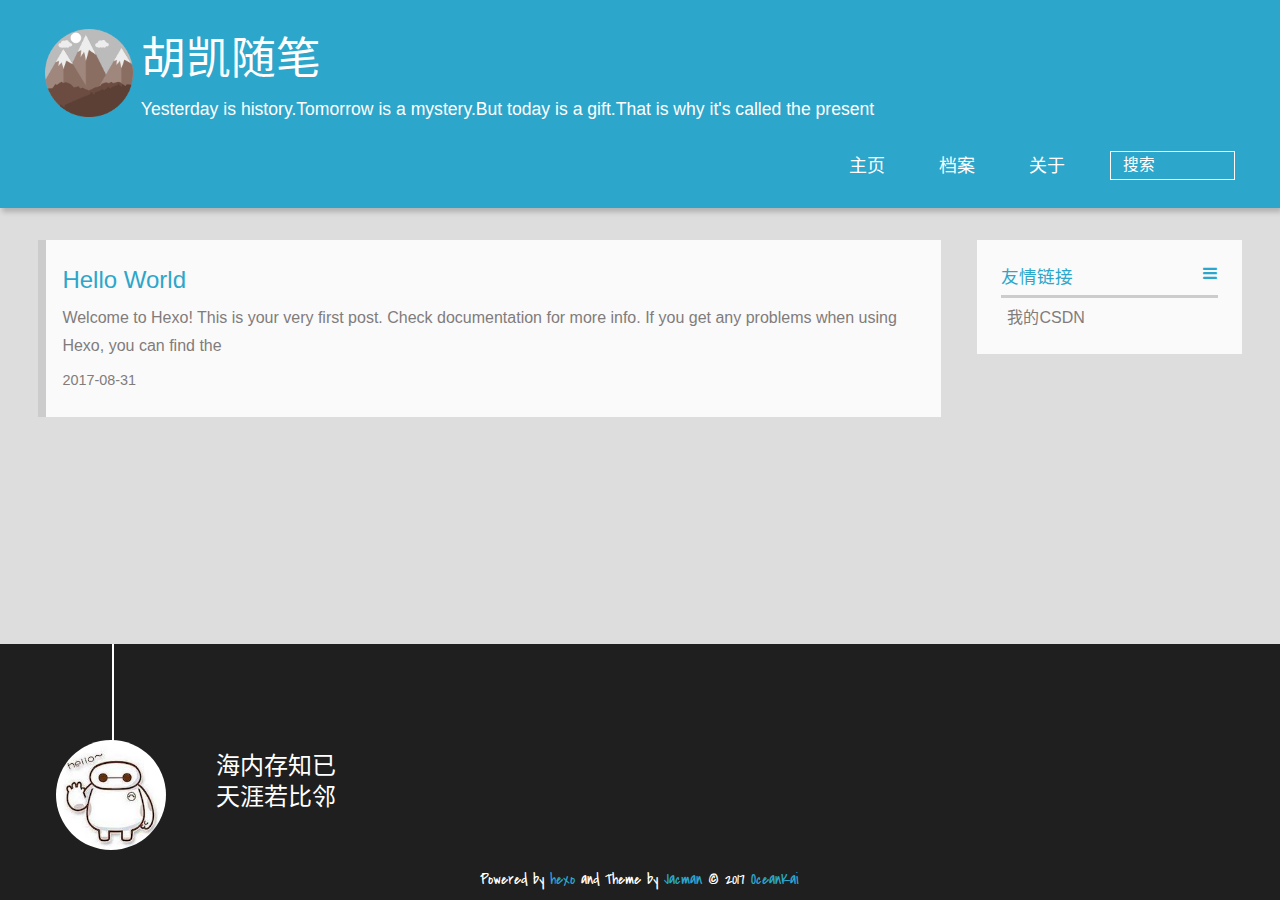
<file: index.html>
<!DOCTYPE HTML>
<html lang="zh-CN">
<head>
  <meta charset="UTF-8">
  
    <title>胡凯随笔</title>
    <meta name="viewport" content="width=device-width, initial-scale=1,user-scalable=no">
    
    <meta name="author" content="OceanKai">
    

    
    <meta name="description" content="Yesterday is history.Tomorrow is a mystery.But today is a gift.That is why it&apos;s called the present">
<meta property="og:type" content="website">
<meta property="og:title" content="胡凯随笔">
<meta property="og:url" content="http://yoursite.com/index.html">
<meta property="og:site_name" content="胡凯随笔">
<meta property="og:description" content="Yesterday is history.Tomorrow is a mystery.But today is a gift.That is why it&apos;s called the present">
<meta property="og:locale" content="zh-CN">
<meta name="twitter:card" content="summary">
<meta name="twitter:title" content="胡凯随笔">
<meta name="twitter:description" content="Yesterday is history.Tomorrow is a mystery.But today is a gift.That is why it&apos;s called the present">

    
    
    <link rel="icon" href="/img/favicon.png">
    
    
    <link rel="apple-touch-icon" href="/img/mman.jpg">
    <link rel="apple-touch-icon-precomposed" href="/img/mman.jpg">
    
    <link rel="stylesheet" href="/css/style.css">
</head>

  <body>
    <header>
      
<div>
		
			<div id="imglogo">
				<a href="/"><img src="/img/logo.png" alt="胡凯随笔" title="胡凯随笔"/></a>
			</div>
			
			<div id="textlogo">
				<h1 class="site-name"><a href="/" title="胡凯随笔">胡凯随笔</a></h1>
				<h2 class="blog-motto">Yesterday is history.Tomorrow is a mystery.But today is a gift.That is why it&#39;s called the present</h2>
			</div>
			<div class="navbar"><a class="navbutton navmobile" href="#" title="菜单">
			</a></div>
			<nav class="animated">
				<ul>
					<ul>
					 
						<li><a href="/">主页</a></li>
					
						<li><a href="/archives">档案</a></li>
					
						<li><a href="/about">关于</a></li>
					
					<li>
 					
					<form class="search" action="//google.com/search" method="get" accept-charset="utf-8">
						<label>Search</label>
						<input type="search" id="search" name="q" autocomplete="off" maxlength="20" placeholder="搜索" />
						<input type="hidden" name="q" value="site:yoursite.com">
					</form>
					
					</li>
				</ul>
			</nav>			
</div>
    </header>
    <div id="container">
      <div id="main">

  
<section class="post" itemscope itemprop="blogitem">
  
    <a href="/2017/08/31/hello-world/" title="Hello World" itemprop="url">
  
    <h1 itemprop="name">Hello World</h1>
    
     
           <p itemprop="description" >Welcome to Hexo! This is your very first post. Check documentation for more info. If you get any problems when using Hexo, you can find the </p>
        
    
    <time datetime="2017-08-31T05:32:08.000Z" itemprop="datePublished">2017-08-31</time>
  </a>
</section>







</div>
      <div class="openaside"><a class="navbutton" href="#" title="显示侧边栏"></a></div>

<div id="asidepart">
<div class="closeaside"><a class="closebutton" href="#" title="隐藏侧边栏"></a></div>
<aside class="clearfix">

  


  

  

  <div class="linkslist">
  <p class="asidetitle">友情链接</p>
    <ul>
        
          <li>
            
            	<a href="http://my.csdn.net/" target="_blank" title="我的CSDN">我的CSDN</a>
            
          </li>
        
    </ul>
</div>

  


</aside>
</div>
    </div>
    <footer><div id="footer" >
	
	<div class="line">
		<span></span>
		<div class="author"></div>
	</div>
	
	
	<section class="info">
		<p> 海内存知已 <br/>
			天涯若比邻</p>
	</section>
	 
	<div class="social-font" class="clearfix">
		
		
		
		
		
		
		
		
		
		
	</div>
			
		

		<p class="copyright">
		Powered by <a href="http://hexo.io" target="_blank" title="hexo">hexo</a> and Theme by <a href="https://github.com/wuchong/jacman" target="_blank" title="Jacman">Jacman</a> © 2017 
		
		<a href="/about" target="_blank" title="OceanKai">OceanKai</a>
		
		
		</p>
</div>
</footer>
    <script src="/js/jquery-2.0.3.min.js"></script>
<script src="/js/jquery.imagesloaded.min.js"></script>
<script src="/js/gallery.js"></script>
<script src="/js/jquery.qrcode-0.12.0.min.js"></script>

<script type="text/javascript">
$(document).ready(function(){ 
  $('.navbar').click(function(){
    $('header nav').toggleClass('shownav');
  });
  var myWidth = 0;
  function getSize(){
    if( typeof( window.innerWidth ) == 'number' ) {
      myWidth = window.innerWidth;
    } else if( document.documentElement && document.documentElement.clientWidth) {
      myWidth = document.documentElement.clientWidth;
    };
  };
  var m = $('#main'),
      a = $('#asidepart'),
      c = $('.closeaside'),
      o = $('.openaside');
  c.click(function(){
    a.addClass('fadeOut').css('display', 'none');
    o.css('display', 'block').addClass('fadeIn');
    m.addClass('moveMain');
  });
  o.click(function(){
    o.css('display', 'none').removeClass('beforeFadeIn');
    a.css('display', 'block').removeClass('fadeOut').addClass('fadeIn');      
    m.removeClass('moveMain');
  });
  $(window).scroll(function(){
    o.css("top",Math.max(80,260-$(this).scrollTop()));
  });
  
  $(window).resize(function(){
    getSize(); 
    if (myWidth >= 1024) {
      $('header nav').removeClass('shownav');
    }else{
      m.removeClass('moveMain');
      a.css('display', 'block').removeClass('fadeOut');
      o.css('display', 'none');
        
    }
  });
});
</script>










<link rel="stylesheet" href="/fancybox/jquery.fancybox.css" media="screen" type="text/css">
<script src="/fancybox/jquery.fancybox.pack.js"></script>
<script type="text/javascript">
$(document).ready(function(){ 
  $('.article-content').each(function(i){
    $(this).find('img').each(function(){
      if ($(this).parent().hasClass('fancybox')) return;
      var alt = this.alt;
      if (alt) $(this).after('<span class="caption">' + alt + '</span>');
      $(this).wrap('<a href="' + this.src + '" title="' + alt + '" class="fancybox"></a>');
    });
    $(this).find('.fancybox').each(function(){
      $(this).attr('rel', 'article' + i);
    });
  });
  if($.fancybox){
    $('.fancybox').fancybox();
  }
}); 
</script>



<!-- Analytics Begin -->



<script>
var _hmt = _hmt || [];
(function() {
  var hm = document.createElement("script");
  hm.src = "//hm.baidu.com/hm.js?e6d1f421bbc9962127a50488f9ed37d1";
  var s = document.getElementsByTagName("script")[0]; 
  s.parentNode.insertBefore(hm, s);
})();
</script>



<!-- Analytics End -->

<!-- Totop Begin -->

	<div id="totop">
	<a title="返回顶部"><img src="/img/scrollup.png"/></a>
	</div>
	<script src="/js/totop.js"></script>

<!-- Totop End -->

<!-- MathJax Begin -->
<!-- mathjax config similar to math.stackexchange -->


<!-- MathJax End -->

<!-- Tiny_search Begin -->

<!-- Tiny_search End -->

  </body>
 </html>
</file>
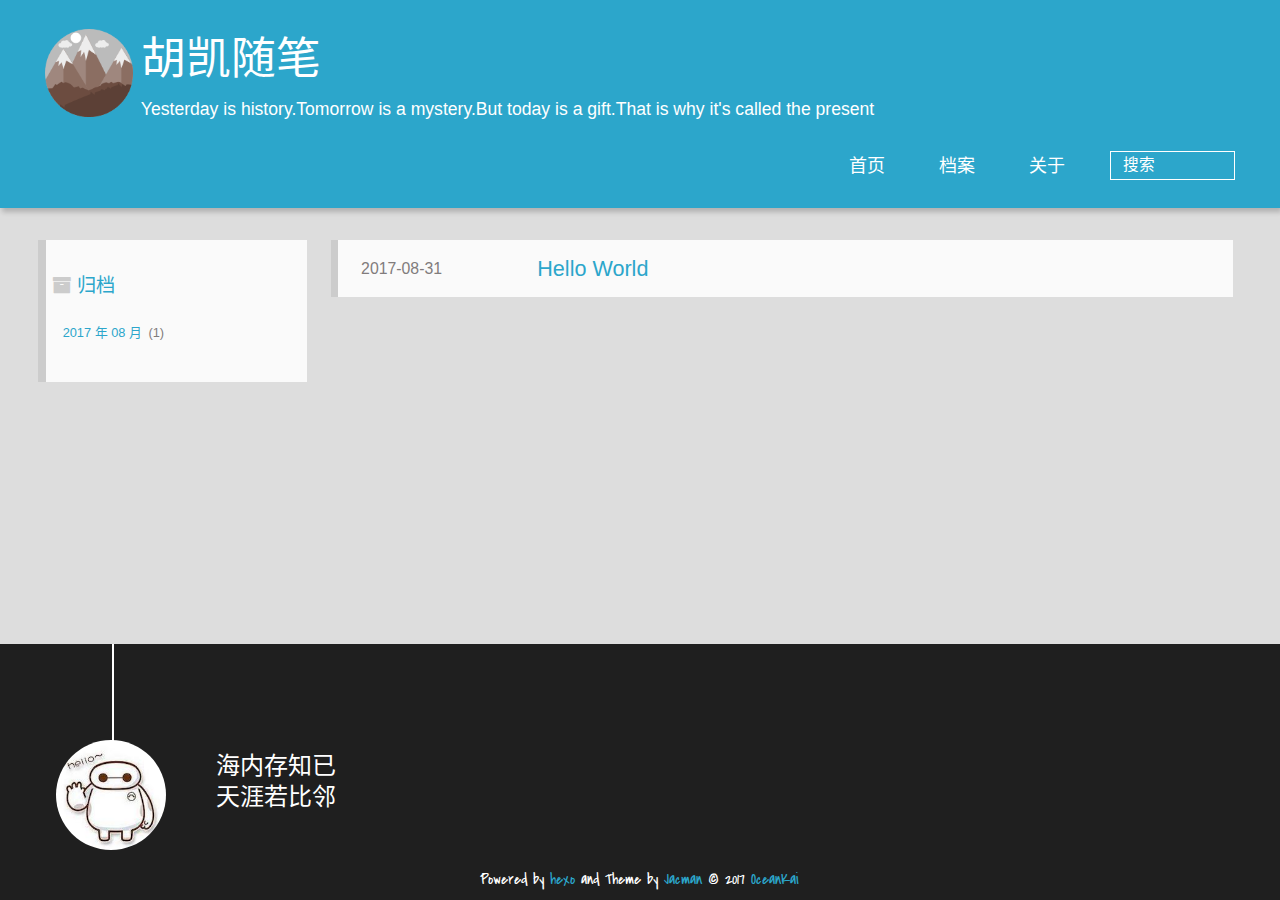
<file: archives/index.html>
<!DOCTYPE HTML>
<html lang="zh-CN">
<head>
  <meta charset="UTF-8">
  
    <title>归档 | 胡凯随笔</title>
    <meta name="viewport" content="width=device-width, initial-scale=1,user-scalable=no">
    
    <meta name="author" content="OceanKai">
    

    
    <meta name="description" content="Yesterday is history.Tomorrow is a mystery.But today is a gift.That is why it&apos;s called the present">
<meta property="og:type" content="website">
<meta property="og:title" content="胡凯随笔">
<meta property="og:url" content="http://yoursite.com/archives/index.html">
<meta property="og:site_name" content="胡凯随笔">
<meta property="og:description" content="Yesterday is history.Tomorrow is a mystery.But today is a gift.That is why it&apos;s called the present">
<meta property="og:locale" content="zh-CN">
<meta name="twitter:card" content="summary">
<meta name="twitter:title" content="胡凯随笔">
<meta name="twitter:description" content="Yesterday is history.Tomorrow is a mystery.But today is a gift.That is why it&apos;s called the present">

    
    
    <link rel="icon" href="/img/favicon.png">
    
    
    <link rel="apple-touch-icon" href="/img/mman.jpg">
    <link rel="apple-touch-icon-precomposed" href="/img/mman.jpg">
    
    <link rel="stylesheet" href="/css/style.css">
</head>

    <body>
      <header>
        
<div>
		
			<div id="imglogo">
				<a href="/"><img src="/img/logo.png" alt="胡凯随笔" title="胡凯随笔"/></a>
			</div>
			
			<div id="textlogo">
				<h1 class="site-name"><a href="/" title="胡凯随笔">胡凯随笔</a></h1>
				<h2 class="blog-motto">Yesterday is history.Tomorrow is a mystery.But today is a gift.That is why it&#39;s called the present</h2>
			</div>
			<div class="navbar"><a class="navbutton navmobile" href="#" title="菜单">
			</a></div>
			<nav class="animated">
				<ul>
					<ul>
					 
						<li><a href="/">首页</a></li>
					
						<li><a href="/archives">档案</a></li>
					
						<li><a href="/about">关于</a></li>
					
					<li>
 					
					<form class="search" action="//google.com/search" method="get" accept-charset="utf-8">
						<label>Search</label>
						<input type="search" id="search" name="q" autocomplete="off" maxlength="20" placeholder="搜索" />
						<input type="hidden" name="q" value="site:yoursite.com">
					</form>
					
					</li>
				</ul>
			</nav>			
</div>
      </header>
      <div id="container">
        

<div class="archive-title" >
  <h2 class="archive-icon">归档</h2>
  
  <div class="archiveslist archive-float clearfix">
   <ul class="archive-list"><li class="archive-list-item"><a class="archive-list-link" href="/archives/2017/08/">2017 年 08 月</a><span class="archive-list-count">1</span></li></ul>
 </div>
  
</div>
<div id="main" class="archive-part clearfix">
  <div id="archive-page">

  <section class="post" itemscope itemprop="blogPost">
  
    <a href="/2017/08/31/hello-world/" title="Hello World" itemprop="url">
  

    <time datetime="2017-08-31T05:32:08.000Z" itemprop="datePublished">2017-08-31</time>


    <h1 itemprop="name">Hello World</h1>

  </a>
</section>


  </div>
</div>

      </div>
      <footer><div id="footer" >
	
	<div class="line">
		<span></span>
		<div class="author"></div>
	</div>
	
	
	<section class="info">
		<p> 海内存知已 <br/>
			天涯若比邻</p>
	</section>
	 
	<div class="social-font" class="clearfix">
		
		
		
		
		
		
		
		
		
		
	</div>
			
		

		<p class="copyright">
		Powered by <a href="http://hexo.io" target="_blank" title="hexo">hexo</a> and Theme by <a href="https://github.com/wuchong/jacman" target="_blank" title="Jacman">Jacman</a> © 2017 
		
		<a href="/about" target="_blank" title="OceanKai">OceanKai</a>
		
		
		</p>
</div>
</footer>
      <script src="/js/jquery-2.0.3.min.js"></script>
<script src="/js/jquery.imagesloaded.min.js"></script>
<script src="/js/gallery.js"></script>
<script src="/js/jquery.qrcode-0.12.0.min.js"></script>

<script type="text/javascript">
$(document).ready(function(){ 
  $('.navbar').click(function(){
    $('header nav').toggleClass('shownav');
  });
  var myWidth = 0;
  function getSize(){
    if( typeof( window.innerWidth ) == 'number' ) {
      myWidth = window.innerWidth;
    } else if( document.documentElement && document.documentElement.clientWidth) {
      myWidth = document.documentElement.clientWidth;
    };
  };
  var m = $('#main'),
      a = $('#asidepart'),
      c = $('.closeaside'),
      o = $('.openaside');
  c.click(function(){
    a.addClass('fadeOut').css('display', 'none');
    o.css('display', 'block').addClass('fadeIn');
    m.addClass('moveMain');
  });
  o.click(function(){
    o.css('display', 'none').removeClass('beforeFadeIn');
    a.css('display', 'block').removeClass('fadeOut').addClass('fadeIn');      
    m.removeClass('moveMain');
  });
  $(window).scroll(function(){
    o.css("top",Math.max(80,260-$(this).scrollTop()));
  });
  
  $(window).resize(function(){
    getSize(); 
    if (myWidth >= 1024) {
      $('header nav').removeClass('shownav');
    }else{
      m.removeClass('moveMain');
      a.css('display', 'block').removeClass('fadeOut');
      o.css('display', 'none');
        
    }
  });
});
</script>










<link rel="stylesheet" href="/fancybox/jquery.fancybox.css" media="screen" type="text/css">
<script src="/fancybox/jquery.fancybox.pack.js"></script>
<script type="text/javascript">
$(document).ready(function(){ 
  $('.article-content').each(function(i){
    $(this).find('img').each(function(){
      if ($(this).parent().hasClass('fancybox')) return;
      var alt = this.alt;
      if (alt) $(this).after('<span class="caption">' + alt + '</span>');
      $(this).wrap('<a href="' + this.src + '" title="' + alt + '" class="fancybox"></a>');
    });
    $(this).find('.fancybox').each(function(){
      $(this).attr('rel', 'article' + i);
    });
  });
  if($.fancybox){
    $('.fancybox').fancybox();
  }
}); 
</script>



<!-- Analytics Begin -->



<script>
var _hmt = _hmt || [];
(function() {
  var hm = document.createElement("script");
  hm.src = "//hm.baidu.com/hm.js?e6d1f421bbc9962127a50488f9ed37d1";
  var s = document.getElementsByTagName("script")[0]; 
  s.parentNode.insertBefore(hm, s);
})();
</script>



<!-- Analytics End -->

<!-- Totop Begin -->

	<div id="totop">
	<a title="返回顶部"><img src="/img/scrollup.png"/></a>
	</div>
	<script src="/js/totop.js"></script>

<!-- Totop End -->

<!-- MathJax Begin -->
<!-- mathjax config similar to math.stackexchange -->


<!-- MathJax End -->

<!-- Tiny_search Begin -->

<!-- Tiny_search End -->

    </body>
   </html>
</file>
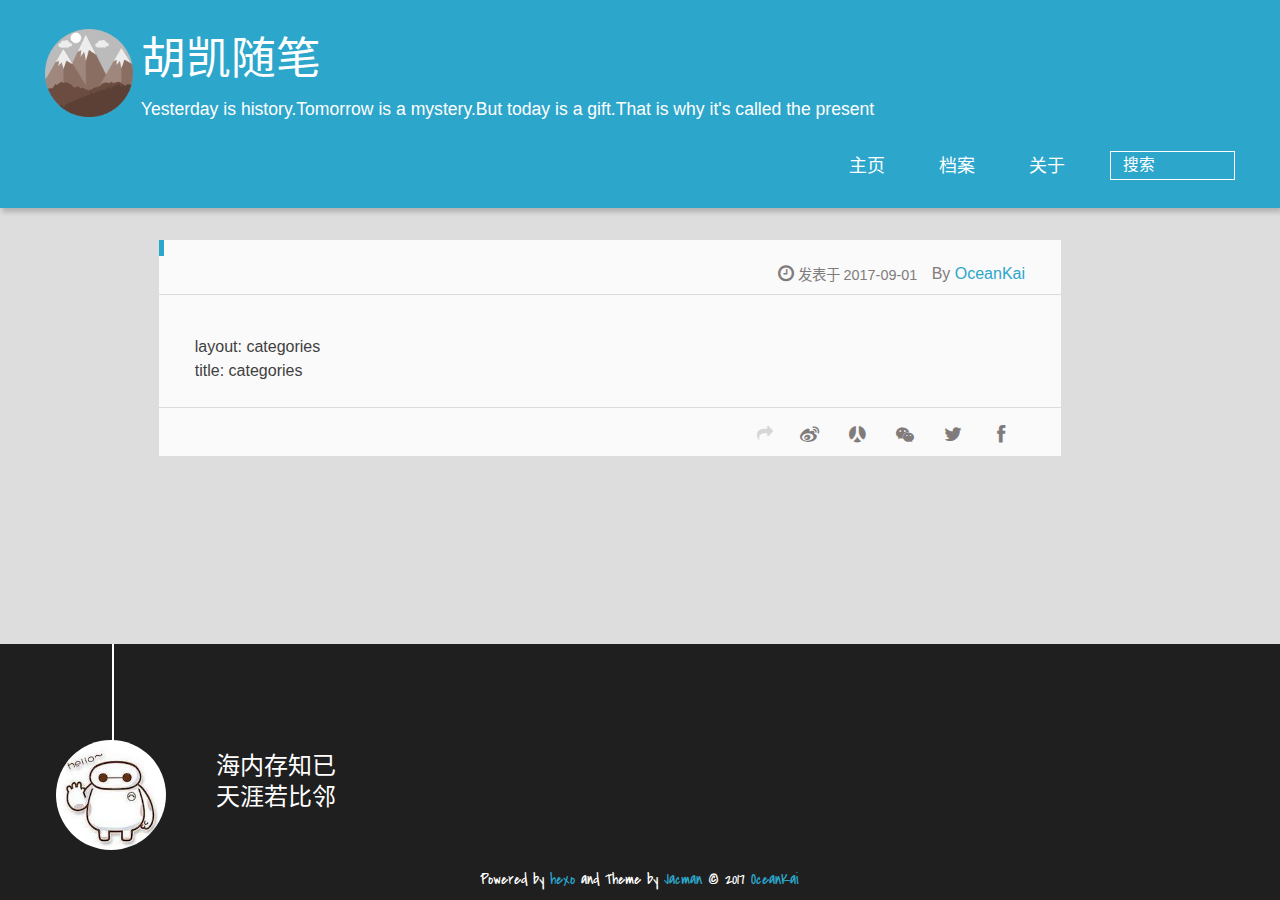
<file: categories/index.html>
<!DOCTYPE HTML>
<html lang="zh-CN">
<head>
  <meta charset="UTF-8">
  
    <title>胡凯随笔</title>
    <meta name="viewport" content="width=device-width, initial-scale=1,user-scalable=no">
    
    <meta name="author" content="OceanKai">
    

    
    <meta name="description" content="layout: categoriestitle: categories">
<meta property="og:type" content="website">
<meta property="og:title" content="胡凯随笔">
<meta property="og:url" content="http://yoursite.com/categories/index.html">
<meta property="og:site_name" content="胡凯随笔">
<meta property="og:description" content="layout: categoriestitle: categories">
<meta property="og:locale" content="zh-CN">
<meta property="og:updated_time" content="2017-09-01T01:23:19.000Z">
<meta name="twitter:card" content="summary">
<meta name="twitter:title" content="胡凯随笔">
<meta name="twitter:description" content="layout: categoriestitle: categories">

    
    
    <link rel="icon" href="/img/favicon.png">
    
    
    <link rel="apple-touch-icon" href="/img/mman.jpg">
    <link rel="apple-touch-icon-precomposed" href="/img/mman.jpg">
    
    <link rel="stylesheet" href="/css/style.css">
</head>

      <body>
        <header>
          
<div>
		
			<div id="imglogo">
				<a href="/"><img src="/img/logo.png" alt="胡凯随笔" title="胡凯随笔"/></a>
			</div>
			
			<div id="textlogo">
				<h1 class="site-name"><a href="/" title="胡凯随笔">胡凯随笔</a></h1>
				<h2 class="blog-motto">Yesterday is history.Tomorrow is a mystery.But today is a gift.That is why it&#39;s called the present</h2>
			</div>
			<div class="navbar"><a class="navbutton navmobile" href="#" title="菜单">
			</a></div>
			<nav class="animated">
				<ul>
					<ul>
					 
						<li><a href="/">主页</a></li>
					
						<li><a href="/archives">档案</a></li>
					
						<li><a href="/about">关于</a></li>
					
					<li>
 					
					<form class="search" action="//google.com/search" method="get" accept-charset="utf-8">
						<label>Search</label>
						<input type="search" id="search" name="q" autocomplete="off" maxlength="20" placeholder="搜索" />
						<input type="hidden" name="q" value="site:yoursite.com">
					</form>
					
					</li>
				</ul>
			</nav>			
</div>
        </header>
        <div id="container">
          <div id="main" class="page" itemscope itemprop="blogPost">
  
	<article itemprop="articleBody"> 
		<header class="article-info clearfix">
  <h1 itemprop="name">
    
      <a href="/categories/index.html" title="" itemprop="url"></a>
  </h1>
  <p class="article-author">By
       
		<a href="/about" title="OceanKai" target="_blank" itemprop="author">OceanKai</a>
		
  <p class="article-time">
    <time datetime="2017-09-01T01:23:19.000Z" itemprop="datePublished"> 发表于 2017-09-01</time>
    
  </p>
</header>
	<div class="article-content">
		
		<p>layout: categories<br>title: categories</p>
  
	</div>
		<footer class="article-footer clearfix">
<div class="article-catetags">


</div>



	<div class="article-share" id="share">
	
	  <div data-url="http://yoursite.com/categories/index.html" data-title="胡凯随笔" data-tsina="" class="share clearfix">
	  </div>
	
	</div>


</footer>

   	       
	</article>
	
	


</div>  
        </div>
        <footer><div id="footer" >
	
	<div class="line">
		<span></span>
		<div class="author"></div>
	</div>
	
	
	<section class="info">
		<p> 海内存知已 <br/>
			天涯若比邻</p>
	</section>
	 
	<div class="social-font" class="clearfix">
		
		
		
		
		
		
		
		
		
		
	</div>
			
		

		<p class="copyright">
		Powered by <a href="http://hexo.io" target="_blank" title="hexo">hexo</a> and Theme by <a href="https://github.com/wuchong/jacman" target="_blank" title="Jacman">Jacman</a> © 2017 
		
		<a href="/about" target="_blank" title="OceanKai">OceanKai</a>
		
		
		</p>
</div>
</footer>
        <script src="/js/jquery-2.0.3.min.js"></script>
<script src="/js/jquery.imagesloaded.min.js"></script>
<script src="/js/gallery.js"></script>
<script src="/js/jquery.qrcode-0.12.0.min.js"></script>

<script type="text/javascript">
$(document).ready(function(){ 
  $('.navbar').click(function(){
    $('header nav').toggleClass('shownav');
  });
  var myWidth = 0;
  function getSize(){
    if( typeof( window.innerWidth ) == 'number' ) {
      myWidth = window.innerWidth;
    } else if( document.documentElement && document.documentElement.clientWidth) {
      myWidth = document.documentElement.clientWidth;
    };
  };
  var m = $('#main'),
      a = $('#asidepart'),
      c = $('.closeaside'),
      o = $('.openaside');
  c.click(function(){
    a.addClass('fadeOut').css('display', 'none');
    o.css('display', 'block').addClass('fadeIn');
    m.addClass('moveMain');
  });
  o.click(function(){
    o.css('display', 'none').removeClass('beforeFadeIn');
    a.css('display', 'block').removeClass('fadeOut').addClass('fadeIn');      
    m.removeClass('moveMain');
  });
  $(window).scroll(function(){
    o.css("top",Math.max(80,260-$(this).scrollTop()));
  });
  
  $(window).resize(function(){
    getSize(); 
    if (myWidth >= 1024) {
      $('header nav').removeClass('shownav');
    }else{
      m.removeClass('moveMain');
      a.css('display', 'block').removeClass('fadeOut');
      o.css('display', 'none');
        
    }
  });
});
</script>


<script type="text/javascript">
$(document).ready(function(){ 
  var $this = $('.share'),
      url = $this.attr('data-url'),
      encodedUrl = encodeURIComponent(url),
      title = $this.attr('data-title'),
      tsina = $this.attr('data-tsina'),
      description = $this.attr('description');
  var html = [
  '<div class="hoverqrcode clearfix"></div>',
  '<a class="overlay" id="qrcode"></a>',
  '<a href="https://www.facebook.com/sharer.php?u=' + encodedUrl + '" class="article-share-facebook" target="_blank" title="Facebook"></a>',
  '<a href="https://twitter.com/intent/tweet?url=' + encodedUrl + '" class="article-share-twitter" target="_blank" title="Twitter"></a>',
  '<a href="#qrcode" class="article-share-qrcode" title="微信"></a>',
  '<a href="http://widget.renren.com/dialog/share?resourceUrl=' + encodedUrl + '&srcUrl=' + encodedUrl + '&title=' + title +'" class="article-share-renren" target="_blank" title="人人"></a>',
  '<a href="http://service.weibo.com/share/share.php?title='+title+'&url='+encodedUrl +'&ralateUid='+ tsina +'&searchPic=true&style=number' +'" class="article-share-weibo" target="_blank" title="微博"></a>',
  '<span title="Share to"></span>'
  ].join('');
  $this.append(html);

  $('.hoverqrcode').hide();

  var myWidth = 0;
  function updatehoverqrcode(){
    if( typeof( window.innerWidth ) == 'number' ) {
      myWidth = window.innerWidth;
    } else if( document.documentElement && document.documentElement.clientWidth) {
      myWidth = document.documentElement.clientWidth;
    };
    var qrsize = myWidth > 1024 ? 200:100;
    var options = {render: 'image', size: qrsize, fill: '#2ca6cb', text: url, radius: 0.5, quiet: 1};
    var p = $('.article-share-qrcode').position();
    $('.hoverqrcode').empty().css('width', qrsize).css('height', qrsize)
                          .css('left', p.left-qrsize/2+20).css('top', p.top-qrsize-10)
                          .qrcode(options);
  };
  $(window).resize(function(){
    $('.hoverqrcode').hide();
  });
  $('.article-share-qrcode').click(function(){
    updatehoverqrcode();
    $('.hoverqrcode').toggle();
  });
  $('.article-share-qrcode').hover(function(){}, function(){
      $('.hoverqrcode').hide();
  });
});   
</script>









<link rel="stylesheet" href="/fancybox/jquery.fancybox.css" media="screen" type="text/css">
<script src="/fancybox/jquery.fancybox.pack.js"></script>
<script type="text/javascript">
$(document).ready(function(){ 
  $('.article-content').each(function(i){
    $(this).find('img').each(function(){
      if ($(this).parent().hasClass('fancybox')) return;
      var alt = this.alt;
      if (alt) $(this).after('<span class="caption">' + alt + '</span>');
      $(this).wrap('<a href="' + this.src + '" title="' + alt + '" class="fancybox"></a>');
    });
    $(this).find('.fancybox').each(function(){
      $(this).attr('rel', 'article' + i);
    });
  });
  if($.fancybox){
    $('.fancybox').fancybox();
  }
}); 
</script>



<!-- Analytics Begin -->



<script>
var _hmt = _hmt || [];
(function() {
  var hm = document.createElement("script");
  hm.src = "//hm.baidu.com/hm.js?e6d1f421bbc9962127a50488f9ed37d1";
  var s = document.getElementsByTagName("script")[0]; 
  s.parentNode.insertBefore(hm, s);
})();
</script>



<!-- Analytics End -->

<!-- Totop Begin -->

	<div id="totop">
	<a title="返回顶部"><img src="/img/scrollup.png"/></a>
	</div>
	<script src="/js/totop.js"></script>

<!-- Totop End -->

<!-- MathJax Begin -->
<!-- mathjax config similar to math.stackexchange -->


<!-- MathJax End -->

<!-- Tiny_search Begin -->

<!-- Tiny_search End -->

      </body>
     </html>
</file>
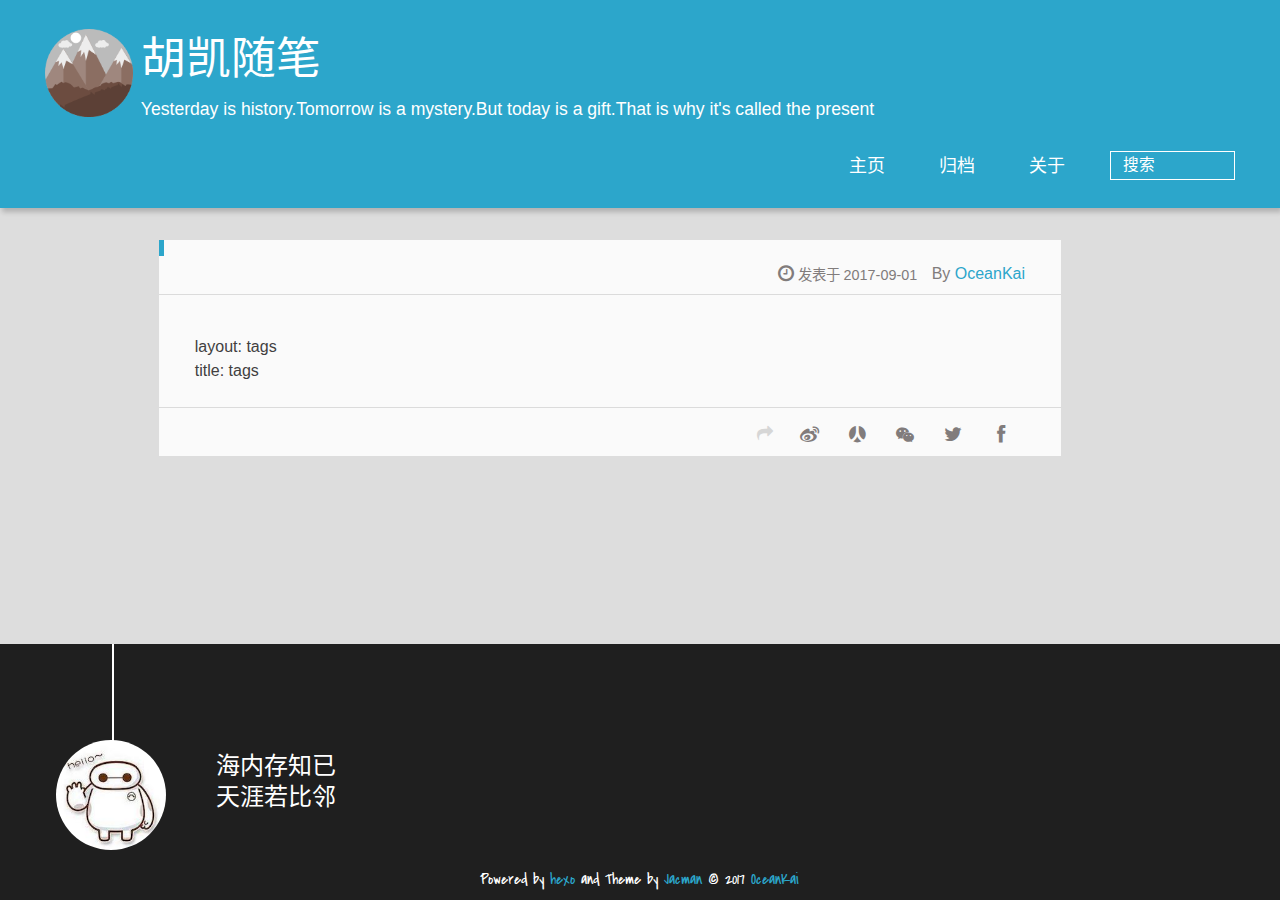
<file: tags/index.html>
<!DOCTYPE HTML>
<html lang="zh-CN">
<head>
  <meta charset="UTF-8">
  
    <title>胡凯随笔</title>
    <meta name="viewport" content="width=device-width, initial-scale=1,user-scalable=no">
    
    <meta name="author" content="OceanKai">
    

    
    <meta name="description" content="layout: tagstitle: tags">
<meta property="og:type" content="website">
<meta property="og:title" content="胡凯随笔">
<meta property="og:url" content="http://yoursite.com/tags/index.html">
<meta property="og:site_name" content="胡凯随笔">
<meta property="og:description" content="layout: tagstitle: tags">
<meta property="og:locale" content="zh-CN">
<meta property="og:updated_time" content="2017-09-01T01:23:18.000Z">
<meta name="twitter:card" content="summary">
<meta name="twitter:title" content="胡凯随笔">
<meta name="twitter:description" content="layout: tagstitle: tags">

    
    
    <link rel="icon" href="/img/favicon.png">
    
    
    <link rel="apple-touch-icon" href="/img/mman.jpg">
    <link rel="apple-touch-icon-precomposed" href="/img/mman.jpg">
    
    <link rel="stylesheet" href="/css/style.css">
</head>

      <body>
        <header>
          
<div>
		
			<div id="imglogo">
				<a href="/"><img src="/img/logo.png" alt="胡凯随笔" title="胡凯随笔"/></a>
			</div>
			
			<div id="textlogo">
				<h1 class="site-name"><a href="/" title="胡凯随笔">胡凯随笔</a></h1>
				<h2 class="blog-motto">Yesterday is history.Tomorrow is a mystery.But today is a gift.That is why it&#39;s called the present</h2>
			</div>
			<div class="navbar"><a class="navbutton navmobile" href="#" title="菜单">
			</a></div>
			<nav class="animated">
				<ul>
					<ul>
					 
						<li><a href="/">主页</a></li>
					
						<li><a href="/archives">归档</a></li>
					
						<li><a href="/about">关于</a></li>
					
					<li>
 					
					<form class="search" action="//google.com/search" method="get" accept-charset="utf-8">
						<label>Search</label>
						<input type="search" id="search" name="q" autocomplete="off" maxlength="20" placeholder="搜索" />
						<input type="hidden" name="q" value="site:yoursite.com">
					</form>
					
					</li>
				</ul>
			</nav>			
</div>
        </header>
        <div id="container">
          <div id="main" class="page" itemscope itemprop="blogPost">
  
	<article itemprop="articleBody"> 
		<header class="article-info clearfix">
  <h1 itemprop="name">
    
      <a href="/tags/index.html" title="" itemprop="url"></a>
  </h1>
  <p class="article-author">By
       
		<a href="/about" title="OceanKai" target="_blank" itemprop="author">OceanKai</a>
		
  <p class="article-time">
    <time datetime="2017-09-01T01:23:18.000Z" itemprop="datePublished"> 发表于 2017-09-01</time>
    
  </p>
</header>
	<div class="article-content">
		
		<p>layout: tags<br>title: tags</p>
  
	</div>
		<footer class="article-footer clearfix">
<div class="article-catetags">


</div>



	<div class="article-share" id="share">
	
	  <div data-url="http://yoursite.com/tags/index.html" data-title="胡凯随笔" data-tsina="" class="share clearfix">
	  </div>
	
	</div>


</footer>

   	       
	</article>
	
	


</div>  
        </div>
        <footer><div id="footer" >
	
	<div class="line">
		<span></span>
		<div class="author"></div>
	</div>
	
	
	<section class="info">
		<p> 海内存知已 <br/>
			天涯若比邻</p>
	</section>
	 
	<div class="social-font" class="clearfix">
		
		
		
		
		
		
		
		
		
		
	</div>
			
		

		<p class="copyright">
		Powered by <a href="http://hexo.io" target="_blank" title="hexo">hexo</a> and Theme by <a href="https://github.com/wuchong/jacman" target="_blank" title="Jacman">Jacman</a> © 2017 
		
		<a href="/about" target="_blank" title="OceanKai">OceanKai</a>
		
		
		</p>
</div>
</footer>
        <script src="/js/jquery-2.0.3.min.js"></script>
<script src="/js/jquery.imagesloaded.min.js"></script>
<script src="/js/gallery.js"></script>
<script src="/js/jquery.qrcode-0.12.0.min.js"></script>

<script type="text/javascript">
$(document).ready(function(){ 
  $('.navbar').click(function(){
    $('header nav').toggleClass('shownav');
  });
  var myWidth = 0;
  function getSize(){
    if( typeof( window.innerWidth ) == 'number' ) {
      myWidth = window.innerWidth;
    } else if( document.documentElement && document.documentElement.clientWidth) {
      myWidth = document.documentElement.clientWidth;
    };
  };
  var m = $('#main'),
      a = $('#asidepart'),
      c = $('.closeaside'),
      o = $('.openaside');
  c.click(function(){
    a.addClass('fadeOut').css('display', 'none');
    o.css('display', 'block').addClass('fadeIn');
    m.addClass('moveMain');
  });
  o.click(function(){
    o.css('display', 'none').removeClass('beforeFadeIn');
    a.css('display', 'block').removeClass('fadeOut').addClass('fadeIn');      
    m.removeClass('moveMain');
  });
  $(window).scroll(function(){
    o.css("top",Math.max(80,260-$(this).scrollTop()));
  });
  
  $(window).resize(function(){
    getSize(); 
    if (myWidth >= 1024) {
      $('header nav').removeClass('shownav');
    }else{
      m.removeClass('moveMain');
      a.css('display', 'block').removeClass('fadeOut');
      o.css('display', 'none');
        
    }
  });
});
</script>


<script type="text/javascript">
$(document).ready(function(){ 
  var $this = $('.share'),
      url = $this.attr('data-url'),
      encodedUrl = encodeURIComponent(url),
      title = $this.attr('data-title'),
      tsina = $this.attr('data-tsina'),
      description = $this.attr('description');
  var html = [
  '<div class="hoverqrcode clearfix"></div>',
  '<a class="overlay" id="qrcode"></a>',
  '<a href="https://www.facebook.com/sharer.php?u=' + encodedUrl + '" class="article-share-facebook" target="_blank" title="Facebook"></a>',
  '<a href="https://twitter.com/intent/tweet?url=' + encodedUrl + '" class="article-share-twitter" target="_blank" title="Twitter"></a>',
  '<a href="#qrcode" class="article-share-qrcode" title="微信"></a>',
  '<a href="http://widget.renren.com/dialog/share?resourceUrl=' + encodedUrl + '&srcUrl=' + encodedUrl + '&title=' + title +'" class="article-share-renren" target="_blank" title="人人"></a>',
  '<a href="http://service.weibo.com/share/share.php?title='+title+'&url='+encodedUrl +'&ralateUid='+ tsina +'&searchPic=true&style=number' +'" class="article-share-weibo" target="_blank" title="微博"></a>',
  '<span title="Share to"></span>'
  ].join('');
  $this.append(html);

  $('.hoverqrcode').hide();

  var myWidth = 0;
  function updatehoverqrcode(){
    if( typeof( window.innerWidth ) == 'number' ) {
      myWidth = window.innerWidth;
    } else if( document.documentElement && document.documentElement.clientWidth) {
      myWidth = document.documentElement.clientWidth;
    };
    var qrsize = myWidth > 1024 ? 200:100;
    var options = {render: 'image', size: qrsize, fill: '#2ca6cb', text: url, radius: 0.5, quiet: 1};
    var p = $('.article-share-qrcode').position();
    $('.hoverqrcode').empty().css('width', qrsize).css('height', qrsize)
                          .css('left', p.left-qrsize/2+20).css('top', p.top-qrsize-10)
                          .qrcode(options);
  };
  $(window).resize(function(){
    $('.hoverqrcode').hide();
  });
  $('.article-share-qrcode').click(function(){
    updatehoverqrcode();
    $('.hoverqrcode').toggle();
  });
  $('.article-share-qrcode').hover(function(){}, function(){
      $('.hoverqrcode').hide();
  });
});   
</script>









<link rel="stylesheet" href="/fancybox/jquery.fancybox.css" media="screen" type="text/css">
<script src="/fancybox/jquery.fancybox.pack.js"></script>
<script type="text/javascript">
$(document).ready(function(){ 
  $('.article-content').each(function(i){
    $(this).find('img').each(function(){
      if ($(this).parent().hasClass('fancybox')) return;
      var alt = this.alt;
      if (alt) $(this).after('<span class="caption">' + alt + '</span>');
      $(this).wrap('<a href="' + this.src + '" title="' + alt + '" class="fancybox"></a>');
    });
    $(this).find('.fancybox').each(function(){
      $(this).attr('rel', 'article' + i);
    });
  });
  if($.fancybox){
    $('.fancybox').fancybox();
  }
}); 
</script>



<!-- Analytics Begin -->



<script>
var _hmt = _hmt || [];
(function() {
  var hm = document.createElement("script");
  hm.src = "//hm.baidu.com/hm.js?e6d1f421bbc9962127a50488f9ed37d1";
  var s = document.getElementsByTagName("script")[0]; 
  s.parentNode.insertBefore(hm, s);
})();
</script>



<!-- Analytics End -->

<!-- Totop Begin -->

	<div id="totop">
	<a title="返回顶部"><img src="/img/scrollup.png"/></a>
	</div>
	<script src="/js/totop.js"></script>

<!-- Totop End -->

<!-- MathJax Begin -->
<!-- mathjax config similar to math.stackexchange -->


<!-- MathJax End -->

<!-- Tiny_search Begin -->

<!-- Tiny_search End -->

      </body>
     </html>
</file>
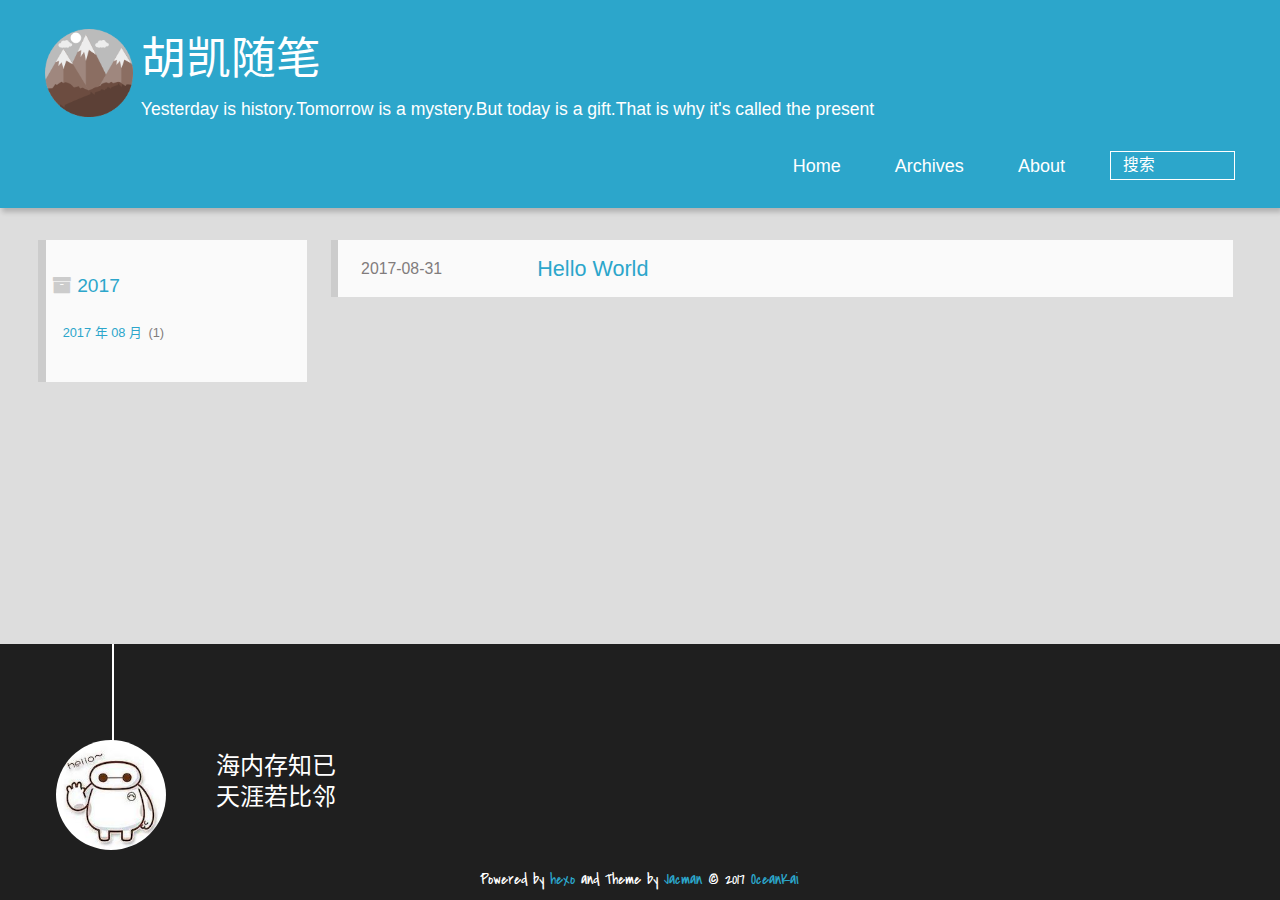
<file: archives/2017/index.html>
<!DOCTYPE HTML>
<html lang="zh-CN">
<head>
  <meta charset="UTF-8">
  
    <title>归档: 2017 | 胡凯随笔</title>
    <meta name="viewport" content="width=device-width, initial-scale=1,user-scalable=no">
    
    <meta name="author" content="OceanKai">
    

    
    <meta name="description" content="Yesterday is history.Tomorrow is a mystery.But today is a gift.That is why it&apos;s called the present">
<meta property="og:type" content="website">
<meta property="og:title" content="胡凯随笔">
<meta property="og:url" content="http://yoursite.com/archives/2017/index.html">
<meta property="og:site_name" content="胡凯随笔">
<meta property="og:description" content="Yesterday is history.Tomorrow is a mystery.But today is a gift.That is why it&apos;s called the present">
<meta property="og:locale" content="zh-CN">
<meta name="twitter:card" content="summary">
<meta name="twitter:title" content="胡凯随笔">
<meta name="twitter:description" content="Yesterday is history.Tomorrow is a mystery.But today is a gift.That is why it&apos;s called the present">

    
    
    <link rel="icon" href="/img/favicon.png">
    
    
    <link rel="apple-touch-icon" href="/img/mman.jpg">
    <link rel="apple-touch-icon-precomposed" href="/img/mman.jpg">
    
    <link rel="stylesheet" href="/css/style.css">
</head>

    <body>
      <header>
        
<div>
		
			<div id="imglogo">
				<a href="/"><img src="/img/logo.png" alt="胡凯随笔" title="胡凯随笔"/></a>
			</div>
			
			<div id="textlogo">
				<h1 class="site-name"><a href="/" title="胡凯随笔">胡凯随笔</a></h1>
				<h2 class="blog-motto">Yesterday is history.Tomorrow is a mystery.But today is a gift.That is why it&#39;s called the present</h2>
			</div>
			<div class="navbar"><a class="navbutton navmobile" href="#" title="菜单">
			</a></div>
			<nav class="animated">
				<ul>
					<ul>
					 
						<li><a href="/">Home</a></li>
					
						<li><a href="/archives">Archives</a></li>
					
						<li><a href="/about">About</a></li>
					
					<li>
 					
					<form class="search" action="//google.com/search" method="get" accept-charset="utf-8">
						<label>Search</label>
						<input type="search" id="search" name="q" autocomplete="off" maxlength="20" placeholder="搜索" />
						<input type="hidden" name="q" value="site:yoursite.com">
					</form>
					
					</li>
				</ul>
			</nav>			
</div>
      </header>
      <div id="container">
        

<div class="archive-title" >
  <h2 class="archive-icon">2017</h2>
  
  <div class="archiveslist archive-float clearfix">
   <ul class="archive-list"><li class="archive-list-item"><a class="archive-list-link" href="/archives/2017/08/">2017 年 08 月</a><span class="archive-list-count">1</span></li></ul>
 </div>
  
</div>
<div id="main" class="archive-part clearfix">
  <div id="archive-page">

  <section class="post" itemscope itemprop="blogPost">
  
    <a href="/2017/08/31/hello-world/" title="Hello World" itemprop="url">
  

    <time datetime="2017-08-31T05:32:08.000Z" itemprop="datePublished">2017-08-31</time>


    <h1 itemprop="name">Hello World</h1>

  </a>
</section>


  </div>
</div>

      </div>
      <footer><div id="footer" >
	
	<div class="line">
		<span></span>
		<div class="author"></div>
	</div>
	
	
	<section class="info">
		<p> 海内存知已 <br/>
			天涯若比邻</p>
	</section>
	 
	<div class="social-font" class="clearfix">
		
		
		
		
		
		
		
		
		
		
	</div>
			
		

		<p class="copyright">
		Powered by <a href="http://hexo.io" target="_blank" title="hexo">hexo</a> and Theme by <a href="https://github.com/wuchong/jacman" target="_blank" title="Jacman">Jacman</a> © 2017 
		
		<a href="/about" target="_blank" title="OceanKai">OceanKai</a>
		
		
		</p>
</div>
</footer>
      <script src="/js/jquery-2.0.3.min.js"></script>
<script src="/js/jquery.imagesloaded.min.js"></script>
<script src="/js/gallery.js"></script>
<script src="/js/jquery.qrcode-0.12.0.min.js"></script>

<script type="text/javascript">
$(document).ready(function(){ 
  $('.navbar').click(function(){
    $('header nav').toggleClass('shownav');
  });
  var myWidth = 0;
  function getSize(){
    if( typeof( window.innerWidth ) == 'number' ) {
      myWidth = window.innerWidth;
    } else if( document.documentElement && document.documentElement.clientWidth) {
      myWidth = document.documentElement.clientWidth;
    };
  };
  var m = $('#main'),
      a = $('#asidepart'),
      c = $('.closeaside'),
      o = $('.openaside');
  c.click(function(){
    a.addClass('fadeOut').css('display', 'none');
    o.css('display', 'block').addClass('fadeIn');
    m.addClass('moveMain');
  });
  o.click(function(){
    o.css('display', 'none').removeClass('beforeFadeIn');
    a.css('display', 'block').removeClass('fadeOut').addClass('fadeIn');      
    m.removeClass('moveMain');
  });
  $(window).scroll(function(){
    o.css("top",Math.max(80,260-$(this).scrollTop()));
  });
  
  $(window).resize(function(){
    getSize(); 
    if (myWidth >= 1024) {
      $('header nav').removeClass('shownav');
    }else{
      m.removeClass('moveMain');
      a.css('display', 'block').removeClass('fadeOut');
      o.css('display', 'none');
        
    }
  });
});
</script>










<link rel="stylesheet" href="/fancybox/jquery.fancybox.css" media="screen" type="text/css">
<script src="/fancybox/jquery.fancybox.pack.js"></script>
<script type="text/javascript">
$(document).ready(function(){ 
  $('.article-content').each(function(i){
    $(this).find('img').each(function(){
      if ($(this).parent().hasClass('fancybox')) return;
      var alt = this.alt;
      if (alt) $(this).after('<span class="caption">' + alt + '</span>');
      $(this).wrap('<a href="' + this.src + '" title="' + alt + '" class="fancybox"></a>');
    });
    $(this).find('.fancybox').each(function(){
      $(this).attr('rel', 'article' + i);
    });
  });
  if($.fancybox){
    $('.fancybox').fancybox();
  }
}); 
</script>



<!-- Analytics Begin -->



<script>
var _hmt = _hmt || [];
(function() {
  var hm = document.createElement("script");
  hm.src = "//hm.baidu.com/hm.js?e6d1f421bbc9962127a50488f9ed37d1";
  var s = document.getElementsByTagName("script")[0]; 
  s.parentNode.insertBefore(hm, s);
})();
</script>



<!-- Analytics End -->

<!-- Totop Begin -->

	<div id="totop">
	<a title="返回顶部"><img src="/img/scrollup.png"/></a>
	</div>
	<script src="/js/totop.js"></script>

<!-- Totop End -->

<!-- MathJax Begin -->
<!-- mathjax config similar to math.stackexchange -->


<!-- MathJax End -->

<!-- Tiny_search Begin -->

<!-- Tiny_search End -->

    </body>
   </html>
</file>
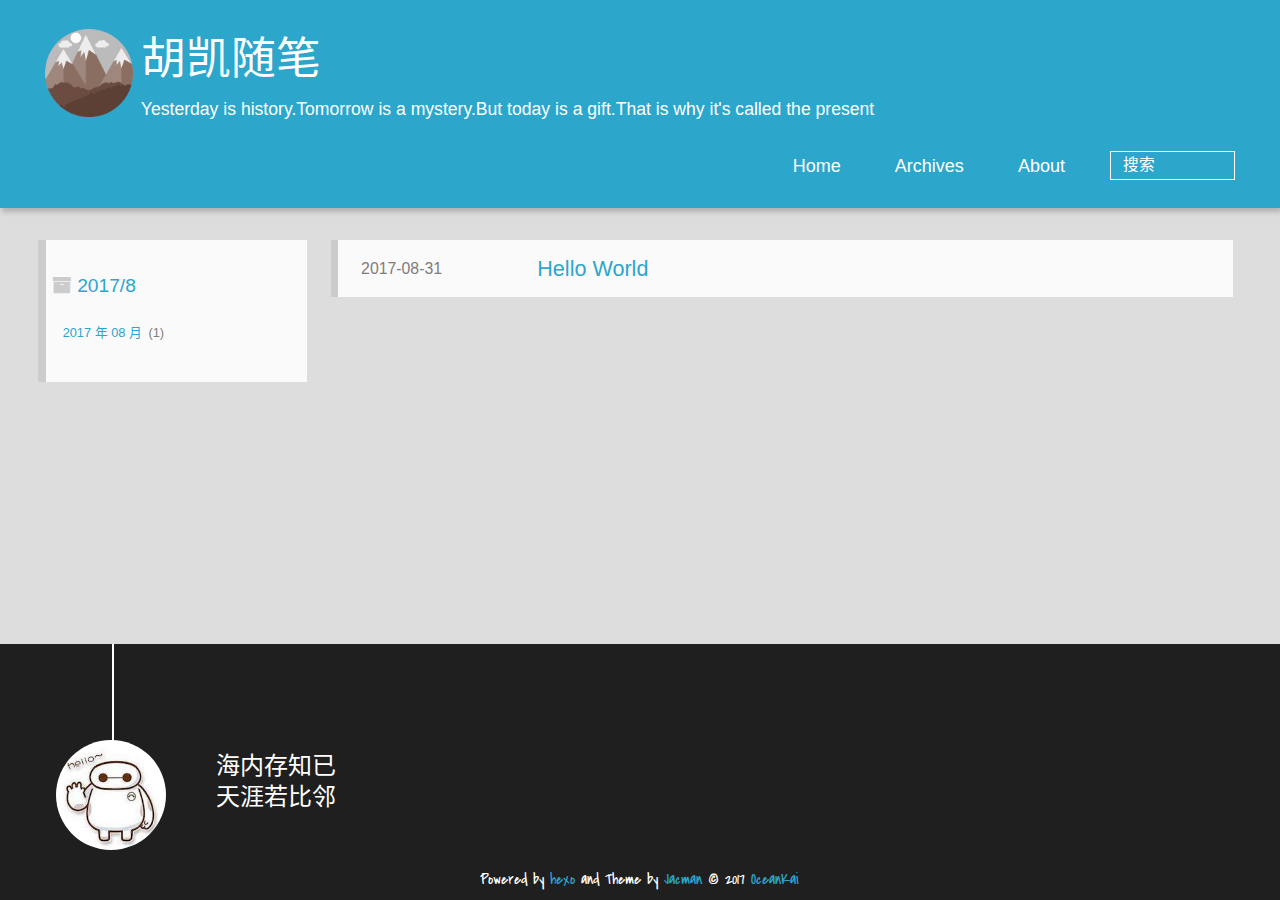
<file: archives/2017/08/index.html>
<!DOCTYPE HTML>
<html lang="zh-CN">
<head>
  <meta charset="UTF-8">
  
    <title>归档: 2017/8 | 胡凯随笔</title>
    <meta name="viewport" content="width=device-width, initial-scale=1,user-scalable=no">
    
    <meta name="author" content="OceanKai">
    

    
    <meta name="description" content="Yesterday is history.Tomorrow is a mystery.But today is a gift.That is why it&apos;s called the present">
<meta property="og:type" content="website">
<meta property="og:title" content="胡凯随笔">
<meta property="og:url" content="http://yoursite.com/archives/2017/08/index.html">
<meta property="og:site_name" content="胡凯随笔">
<meta property="og:description" content="Yesterday is history.Tomorrow is a mystery.But today is a gift.That is why it&apos;s called the present">
<meta property="og:locale" content="zh-CN">
<meta name="twitter:card" content="summary">
<meta name="twitter:title" content="胡凯随笔">
<meta name="twitter:description" content="Yesterday is history.Tomorrow is a mystery.But today is a gift.That is why it&apos;s called the present">

    
    
    <link rel="icon" href="/img/favicon.png">
    
    
    <link rel="apple-touch-icon" href="/img/mman.jpg">
    <link rel="apple-touch-icon-precomposed" href="/img/mman.jpg">
    
    <link rel="stylesheet" href="/css/style.css">
</head>

    <body>
      <header>
        
<div>
		
			<div id="imglogo">
				<a href="/"><img src="/img/logo.png" alt="胡凯随笔" title="胡凯随笔"/></a>
			</div>
			
			<div id="textlogo">
				<h1 class="site-name"><a href="/" title="胡凯随笔">胡凯随笔</a></h1>
				<h2 class="blog-motto">Yesterday is history.Tomorrow is a mystery.But today is a gift.That is why it&#39;s called the present</h2>
			</div>
			<div class="navbar"><a class="navbutton navmobile" href="#" title="菜单">
			</a></div>
			<nav class="animated">
				<ul>
					<ul>
					 
						<li><a href="/">Home</a></li>
					
						<li><a href="/archives">Archives</a></li>
					
						<li><a href="/about">About</a></li>
					
					<li>
 					
					<form class="search" action="//google.com/search" method="get" accept-charset="utf-8">
						<label>Search</label>
						<input type="search" id="search" name="q" autocomplete="off" maxlength="20" placeholder="搜索" />
						<input type="hidden" name="q" value="site:yoursite.com">
					</form>
					
					</li>
				</ul>
			</nav>			
</div>
      </header>
      <div id="container">
        

<div class="archive-title" >
  <h2 class="archive-icon">2017/8</h2>
  
  <div class="archiveslist archive-float clearfix">
   <ul class="archive-list"><li class="archive-list-item"><a class="archive-list-link" href="/archives/2017/08/">2017 年 08 月</a><span class="archive-list-count">1</span></li></ul>
 </div>
  
</div>
<div id="main" class="archive-part clearfix">
  <div id="archive-page">

  <section class="post" itemscope itemprop="blogPost">
  
    <a href="/2017/08/31/hello-world/" title="Hello World" itemprop="url">
  

    <time datetime="2017-08-31T05:32:08.000Z" itemprop="datePublished">2017-08-31</time>


    <h1 itemprop="name">Hello World</h1>

  </a>
</section>


  </div>
</div>

      </div>
      <footer><div id="footer" >
	
	<div class="line">
		<span></span>
		<div class="author"></div>
	</div>
	
	
	<section class="info">
		<p> 海内存知已 <br/>
			天涯若比邻</p>
	</section>
	 
	<div class="social-font" class="clearfix">
		
		
		
		
		
		
		
		
		
		
	</div>
			
		

		<p class="copyright">
		Powered by <a href="http://hexo.io" target="_blank" title="hexo">hexo</a> and Theme by <a href="https://github.com/wuchong/jacman" target="_blank" title="Jacman">Jacman</a> © 2017 
		
		<a href="/about" target="_blank" title="OceanKai">OceanKai</a>
		
		
		</p>
</div>
</footer>
      <script src="/js/jquery-2.0.3.min.js"></script>
<script src="/js/jquery.imagesloaded.min.js"></script>
<script src="/js/gallery.js"></script>
<script src="/js/jquery.qrcode-0.12.0.min.js"></script>

<script type="text/javascript">
$(document).ready(function(){ 
  $('.navbar').click(function(){
    $('header nav').toggleClass('shownav');
  });
  var myWidth = 0;
  function getSize(){
    if( typeof( window.innerWidth ) == 'number' ) {
      myWidth = window.innerWidth;
    } else if( document.documentElement && document.documentElement.clientWidth) {
      myWidth = document.documentElement.clientWidth;
    };
  };
  var m = $('#main'),
      a = $('#asidepart'),
      c = $('.closeaside'),
      o = $('.openaside');
  c.click(function(){
    a.addClass('fadeOut').css('display', 'none');
    o.css('display', 'block').addClass('fadeIn');
    m.addClass('moveMain');
  });
  o.click(function(){
    o.css('display', 'none').removeClass('beforeFadeIn');
    a.css('display', 'block').removeClass('fadeOut').addClass('fadeIn');      
    m.removeClass('moveMain');
  });
  $(window).scroll(function(){
    o.css("top",Math.max(80,260-$(this).scrollTop()));
  });
  
  $(window).resize(function(){
    getSize(); 
    if (myWidth >= 1024) {
      $('header nav').removeClass('shownav');
    }else{
      m.removeClass('moveMain');
      a.css('display', 'block').removeClass('fadeOut');
      o.css('display', 'none');
        
    }
  });
});
</script>










<link rel="stylesheet" href="/fancybox/jquery.fancybox.css" media="screen" type="text/css">
<script src="/fancybox/jquery.fancybox.pack.js"></script>
<script type="text/javascript">
$(document).ready(function(){ 
  $('.article-content').each(function(i){
    $(this).find('img').each(function(){
      if ($(this).parent().hasClass('fancybox')) return;
      var alt = this.alt;
      if (alt) $(this).after('<span class="caption">' + alt + '</span>');
      $(this).wrap('<a href="' + this.src + '" title="' + alt + '" class="fancybox"></a>');
    });
    $(this).find('.fancybox').each(function(){
      $(this).attr('rel', 'article' + i);
    });
  });
  if($.fancybox){
    $('.fancybox').fancybox();
  }
}); 
</script>



<!-- Analytics Begin -->



<script>
var _hmt = _hmt || [];
(function() {
  var hm = document.createElement("script");
  hm.src = "//hm.baidu.com/hm.js?e6d1f421bbc9962127a50488f9ed37d1";
  var s = document.getElementsByTagName("script")[0]; 
  s.parentNode.insertBefore(hm, s);
})();
</script>



<!-- Analytics End -->

<!-- Totop Begin -->

	<div id="totop">
	<a title="返回顶部"><img src="/img/scrollup.png"/></a>
	</div>
	<script src="/js/totop.js"></script>

<!-- Totop End -->

<!-- MathJax Begin -->
<!-- mathjax config similar to math.stackexchange -->


<!-- MathJax End -->

<!-- Tiny_search Begin -->

<!-- Tiny_search End -->

    </body>
   </html>
</file>
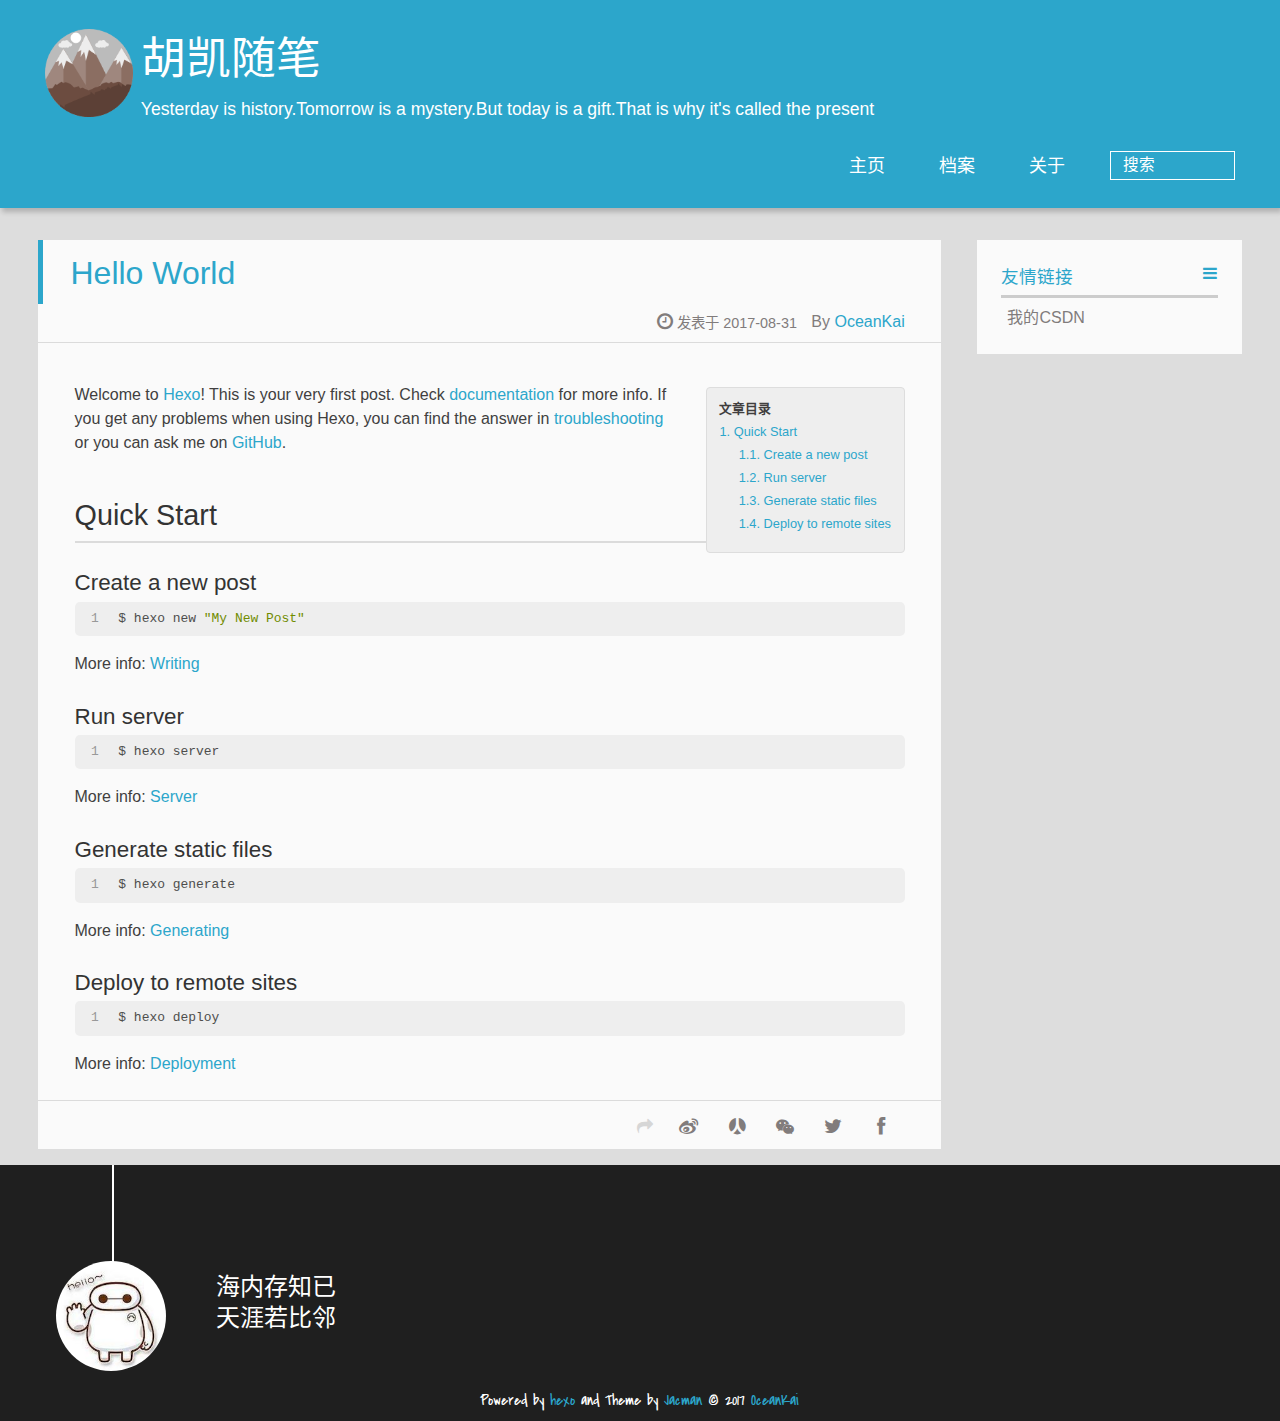
<file: 2017/08/31/hello-world/index.html>
<!DOCTYPE HTML>
<html lang="zh-CN">
<head>
  <meta charset="UTF-8">
  
    <title>Hello World | 胡凯随笔</title>
    <meta name="viewport" content="width=device-width, initial-scale=1,user-scalable=no">
    
    <meta name="author" content="OceanKai">
    

    
    <meta name="description" content="Welcome to Hexo! This is your very first post. Check documentation for more info. If you get any problems when using Hexo, you can find the answer in troubleshooting or you can ask me on GitHub. Quick">
<meta property="og:type" content="article">
<meta property="og:title" content="Hello World">
<meta property="og:url" content="http://yoursite.com/2017/08/31/hello-world/index.html">
<meta property="og:site_name" content="胡凯随笔">
<meta property="og:description" content="Welcome to Hexo! This is your very first post. Check documentation for more info. If you get any problems when using Hexo, you can find the answer in troubleshooting or you can ask me on GitHub. Quick">
<meta property="og:locale" content="zh-CN">
<meta property="og:updated_time" content="2017-08-31T05:32:08.000Z">
<meta name="twitter:card" content="summary">
<meta name="twitter:title" content="Hello World">
<meta name="twitter:description" content="Welcome to Hexo! This is your very first post. Check documentation for more info. If you get any problems when using Hexo, you can find the answer in troubleshooting or you can ask me on GitHub. Quick">

    
    
    <link rel="icon" href="/img/favicon.png">
    
    
    <link rel="apple-touch-icon" href="/img/mman.jpg">
    <link rel="apple-touch-icon-precomposed" href="/img/mman.jpg">
    
    <link rel="stylesheet" href="/css/style.css">
</head>

  <body>
    <header>
      
<div>
		
			<div id="imglogo">
				<a href="/"><img src="/img/logo.png" alt="胡凯随笔" title="胡凯随笔"/></a>
			</div>
			
			<div id="textlogo">
				<h1 class="site-name"><a href="/" title="胡凯随笔">胡凯随笔</a></h1>
				<h2 class="blog-motto">Yesterday is history.Tomorrow is a mystery.But today is a gift.That is why it&#39;s called the present</h2>
			</div>
			<div class="navbar"><a class="navbutton navmobile" href="#" title="菜单">
			</a></div>
			<nav class="animated">
				<ul>
					<ul>
					 
						<li><a href="/">主页</a></li>
					
						<li><a href="/archives">档案</a></li>
					
						<li><a href="/about">关于</a></li>
					
					<li>
 					
					<form class="search" action="//google.com/search" method="get" accept-charset="utf-8">
						<label>Search</label>
						<input type="search" id="search" name="q" autocomplete="off" maxlength="20" placeholder="搜索" />
						<input type="hidden" name="q" value="site:yoursite.com">
					</form>
					
					</li>
				</ul>
			</nav>			
</div>
    </header>
    <div id="container">
      <div id="main" class="post" itemscope itemprop="blogPost">
  
	<article itemprop="articleBody"> 
		<header class="article-info clearfix">
  <h1 itemprop="name">
    
      <a href="/2017/08/31/hello-world/" title="Hello World" itemprop="url">Hello World</a>
  </h1>
  <p class="article-author">By
       
		<a href="/about" title="OceanKai" target="_blank" itemprop="author">OceanKai</a>
		
  <p class="article-time">
    <time datetime="2017-08-31T05:32:08.000Z" itemprop="datePublished"> 发表于 2017-08-31</time>
    
  </p>
</header>
	<div class="article-content">
		
		<div id="toc" class="toc-article">
			<strong class="toc-title">文章目录</strong>
		
			<ol class="toc"><li class="toc-item toc-level-2"><a class="toc-link" href="#Quick-Start"><span class="toc-number">1.</span> <span class="toc-text">Quick Start</span></a><ol class="toc-child"><li class="toc-item toc-level-3"><a class="toc-link" href="#Create-a-new-post"><span class="toc-number">1.1.</span> <span class="toc-text">Create a new post</span></a></li><li class="toc-item toc-level-3"><a class="toc-link" href="#Run-server"><span class="toc-number">1.2.</span> <span class="toc-text">Run server</span></a></li><li class="toc-item toc-level-3"><a class="toc-link" href="#Generate-static-files"><span class="toc-number">1.3.</span> <span class="toc-text">Generate static files</span></a></li><li class="toc-item toc-level-3"><a class="toc-link" href="#Deploy-to-remote-sites"><span class="toc-number">1.4.</span> <span class="toc-text">Deploy to remote sites</span></a></li></ol></li></ol>
		
		</div>
		
		<p>Welcome to <a href="https://hexo.io/" target="_blank" rel="external">Hexo</a>! This is your very first post. Check <a href="https://hexo.io/docs/" target="_blank" rel="external">documentation</a> for more info. If you get any problems when using Hexo, you can find the answer in <a href="https://hexo.io/docs/troubleshooting.html" target="_blank" rel="external">troubleshooting</a> or you can ask me on <a href="https://github.com/hexojs/hexo/issues" target="_blank" rel="external">GitHub</a>.</p>
<h2 id="Quick-Start"><a href="#Quick-Start" class="headerlink" title="Quick Start"></a>Quick Start</h2><h3 id="Create-a-new-post"><a href="#Create-a-new-post" class="headerlink" title="Create a new post"></a>Create a new post</h3><figure class="highlight bash"><table><tr><td class="gutter"><pre><div class="line">1</div></pre></td><td class="code"><pre><div class="line">$ hexo new <span class="string">"My New Post"</span></div></pre></td></tr></table></figure>
<p>More info: <a href="https://hexo.io/docs/writing.html" target="_blank" rel="external">Writing</a></p>
<h3 id="Run-server"><a href="#Run-server" class="headerlink" title="Run server"></a>Run server</h3><figure class="highlight bash"><table><tr><td class="gutter"><pre><div class="line">1</div></pre></td><td class="code"><pre><div class="line">$ hexo server</div></pre></td></tr></table></figure>
<p>More info: <a href="https://hexo.io/docs/server.html" target="_blank" rel="external">Server</a></p>
<h3 id="Generate-static-files"><a href="#Generate-static-files" class="headerlink" title="Generate static files"></a>Generate static files</h3><figure class="highlight bash"><table><tr><td class="gutter"><pre><div class="line">1</div></pre></td><td class="code"><pre><div class="line">$ hexo generate</div></pre></td></tr></table></figure>
<p>More info: <a href="https://hexo.io/docs/generating.html" target="_blank" rel="external">Generating</a></p>
<h3 id="Deploy-to-remote-sites"><a href="#Deploy-to-remote-sites" class="headerlink" title="Deploy to remote sites"></a>Deploy to remote sites</h3><figure class="highlight bash"><table><tr><td class="gutter"><pre><div class="line">1</div></pre></td><td class="code"><pre><div class="line">$ hexo deploy</div></pre></td></tr></table></figure>
<p>More info: <a href="https://hexo.io/docs/deployment.html" target="_blank" rel="external">Deployment</a></p>
  
	</div>
		<footer class="article-footer clearfix">
<div class="article-catetags">


</div>



	<div class="article-share" id="share">
	
	  <div data-url="http://yoursite.com/2017/08/31/hello-world/" data-title="Hello World | 胡凯随笔" data-tsina="" class="share clearfix">
	  </div>
	
	</div>


</footer>

   	       
	</article>
	
	


</div>  
      <div class="openaside"><a class="navbutton" href="#" title="显示侧边栏"></a></div>

  <div id="toc" class="toc-aside">
  <strong class="toc-title">文章目录</strong>
 
 <ol class="toc"><li class="toc-item toc-level-2"><a class="toc-link" href="#Quick-Start"><span class="toc-number">1.</span> <span class="toc-text">Quick Start</span></a><ol class="toc-child"><li class="toc-item toc-level-3"><a class="toc-link" href="#Create-a-new-post"><span class="toc-number">1.1.</span> <span class="toc-text">Create a new post</span></a></li><li class="toc-item toc-level-3"><a class="toc-link" href="#Run-server"><span class="toc-number">1.2.</span> <span class="toc-text">Run server</span></a></li><li class="toc-item toc-level-3"><a class="toc-link" href="#Generate-static-files"><span class="toc-number">1.3.</span> <span class="toc-text">Generate static files</span></a></li><li class="toc-item toc-level-3"><a class="toc-link" href="#Deploy-to-remote-sites"><span class="toc-number">1.4.</span> <span class="toc-text">Deploy to remote sites</span></a></li></ol></li></ol>
 
  </div>

<div id="asidepart">
<div class="closeaside"><a class="closebutton" href="#" title="隐藏侧边栏"></a></div>
<aside class="clearfix">

  


  

  

  <div class="linkslist">
  <p class="asidetitle">友情链接</p>
    <ul>
        
          <li>
            
            	<a href="http://my.csdn.net/" target="_blank" title="我的CSDN">我的CSDN</a>
            
          </li>
        
    </ul>
</div>

  


</aside>
</div>
    </div>
    <footer><div id="footer" >
	
	<div class="line">
		<span></span>
		<div class="author"></div>
	</div>
	
	
	<section class="info">
		<p> 海内存知已 <br/>
			天涯若比邻</p>
	</section>
	 
	<div class="social-font" class="clearfix">
		
		
		
		
		
		
		
		
		
		
	</div>
			
		

		<p class="copyright">
		Powered by <a href="http://hexo.io" target="_blank" title="hexo">hexo</a> and Theme by <a href="https://github.com/wuchong/jacman" target="_blank" title="Jacman">Jacman</a> © 2017 
		
		<a href="/about" target="_blank" title="OceanKai">OceanKai</a>
		
		
		</p>
</div>
</footer>
    <script src="/js/jquery-2.0.3.min.js"></script>
<script src="/js/jquery.imagesloaded.min.js"></script>
<script src="/js/gallery.js"></script>
<script src="/js/jquery.qrcode-0.12.0.min.js"></script>

<script type="text/javascript">
$(document).ready(function(){ 
  $('.navbar').click(function(){
    $('header nav').toggleClass('shownav');
  });
  var myWidth = 0;
  function getSize(){
    if( typeof( window.innerWidth ) == 'number' ) {
      myWidth = window.innerWidth;
    } else if( document.documentElement && document.documentElement.clientWidth) {
      myWidth = document.documentElement.clientWidth;
    };
  };
  var m = $('#main'),
      a = $('#asidepart'),
      c = $('.closeaside'),
      o = $('.openaside');
  c.click(function(){
    a.addClass('fadeOut').css('display', 'none');
    o.css('display', 'block').addClass('fadeIn');
    m.addClass('moveMain');
  });
  o.click(function(){
    o.css('display', 'none').removeClass('beforeFadeIn');
    a.css('display', 'block').removeClass('fadeOut').addClass('fadeIn');      
    m.removeClass('moveMain');
  });
  $(window).scroll(function(){
    o.css("top",Math.max(80,260-$(this).scrollTop()));
  });
  
  $(window).resize(function(){
    getSize(); 
    if (myWidth >= 1024) {
      $('header nav').removeClass('shownav');
    }else{
      m.removeClass('moveMain');
      a.css('display', 'block').removeClass('fadeOut');
      o.css('display', 'none');
      
      $('#toc.toc-aside').css('display', 'none');
        
    }
  });
});
</script>

<script type="text/javascript">
$(document).ready(function(){ 
  var ai = $('.article-content>iframe'),
      ae = $('.article-content>embed'),
      t  = $('#toc'),
      ta = $('#toc.toc-aside'),
      o  = $('.openaside'),
      c  = $('.closeaside');
  if(ai.length>0){
    ai.wrap('<div class="video-container" />');
  };
  if(ae.length>0){
   ae.wrap('<div class="video-container" />');
  };
  c.click(function(){
    ta.css('display', 'block').addClass('fadeIn');
  });
  o.click(function(){
    ta.css('display', 'none');
  });
  $(window).scroll(function(){
    ta.css("top",Math.max(140,320-$(this).scrollTop()));
  });
});
</script>


<script type="text/javascript">
$(document).ready(function(){ 
  var $this = $('.share'),
      url = $this.attr('data-url'),
      encodedUrl = encodeURIComponent(url),
      title = $this.attr('data-title'),
      tsina = $this.attr('data-tsina'),
      description = $this.attr('description');
  var html = [
  '<div class="hoverqrcode clearfix"></div>',
  '<a class="overlay" id="qrcode"></a>',
  '<a href="https://www.facebook.com/sharer.php?u=' + encodedUrl + '" class="article-share-facebook" target="_blank" title="Facebook"></a>',
  '<a href="https://twitter.com/intent/tweet?url=' + encodedUrl + '" class="article-share-twitter" target="_blank" title="Twitter"></a>',
  '<a href="#qrcode" class="article-share-qrcode" title="微信"></a>',
  '<a href="http://widget.renren.com/dialog/share?resourceUrl=' + encodedUrl + '&srcUrl=' + encodedUrl + '&title=' + title +'" class="article-share-renren" target="_blank" title="人人"></a>',
  '<a href="http://service.weibo.com/share/share.php?title='+title+'&url='+encodedUrl +'&ralateUid='+ tsina +'&searchPic=true&style=number' +'" class="article-share-weibo" target="_blank" title="微博"></a>',
  '<span title="Share to"></span>'
  ].join('');
  $this.append(html);

  $('.hoverqrcode').hide();

  var myWidth = 0;
  function updatehoverqrcode(){
    if( typeof( window.innerWidth ) == 'number' ) {
      myWidth = window.innerWidth;
    } else if( document.documentElement && document.documentElement.clientWidth) {
      myWidth = document.documentElement.clientWidth;
    };
    var qrsize = myWidth > 1024 ? 200:100;
    var options = {render: 'image', size: qrsize, fill: '#2ca6cb', text: url, radius: 0.5, quiet: 1};
    var p = $('.article-share-qrcode').position();
    $('.hoverqrcode').empty().css('width', qrsize).css('height', qrsize)
                          .css('left', p.left-qrsize/2+20).css('top', p.top-qrsize-10)
                          .qrcode(options);
  };
  $(window).resize(function(){
    $('.hoverqrcode').hide();
  });
  $('.article-share-qrcode').click(function(){
    updatehoverqrcode();
    $('.hoverqrcode').toggle();
  });
  $('.article-share-qrcode').hover(function(){}, function(){
      $('.hoverqrcode').hide();
  });
});   
</script>









<link rel="stylesheet" href="/fancybox/jquery.fancybox.css" media="screen" type="text/css">
<script src="/fancybox/jquery.fancybox.pack.js"></script>
<script type="text/javascript">
$(document).ready(function(){ 
  $('.article-content').each(function(i){
    $(this).find('img').each(function(){
      if ($(this).parent().hasClass('fancybox')) return;
      var alt = this.alt;
      if (alt) $(this).after('<span class="caption">' + alt + '</span>');
      $(this).wrap('<a href="' + this.src + '" title="' + alt + '" class="fancybox"></a>');
    });
    $(this).find('.fancybox').each(function(){
      $(this).attr('rel', 'article' + i);
    });
  });
  if($.fancybox){
    $('.fancybox').fancybox();
  }
}); 
</script>



<!-- Analytics Begin -->



<script>
var _hmt = _hmt || [];
(function() {
  var hm = document.createElement("script");
  hm.src = "//hm.baidu.com/hm.js?e6d1f421bbc9962127a50488f9ed37d1";
  var s = document.getElementsByTagName("script")[0]; 
  s.parentNode.insertBefore(hm, s);
})();
</script>



<!-- Analytics End -->

<!-- Totop Begin -->

	<div id="totop">
	<a title="返回顶部"><img src="/img/scrollup.png"/></a>
	</div>
	<script src="/js/totop.js"></script>

<!-- Totop End -->

<!-- MathJax Begin -->
<!-- mathjax config similar to math.stackexchange -->


<!-- MathJax End -->

<!-- Tiny_search Begin -->

<!-- Tiny_search End -->

  </body>
</html>
</file>
<file: css/style.css>
html,
body,
div,
span,
applet,
object,
iframe,
h1,
h2,
h3,
h4,
h5,
h6,
p,
blockquote,
pre,
a,
abbr,
acronym,
address,
big,
cite,
code,
del,
dfn,
em,
img,
ins,
kbd,
q,
s,
samp,
small,
strike,
strong,
sub,
sup,
tt,
var,
dl,
dt,
dd,
ol,
ul,
li,
fieldset,
form,
label,
legend,
table,
caption,
tbody,
tfoot,
thead,
tr,
th,
td {
  margin: 0;
  padding: 0;
  border: 0;
  outline: 0;
  font-weight: inherit;
  font-style: inherit;
  font-family: inherit;
  font-size: 100%;
  vertical-align: baseline;
}
body {
  line-height: 1;
  color: #000;
  background: #fff;
}
ol,
ul {
  list-style: none;
}
table {
  border-collapse: separate;
  border-spacing: 0;
  vertical-align: middle;
}
caption,
th,
td {
  text-align: left;
  font-weight: normal;
  vertical-align: middle;
}
a img {
  border: none;
}
/* custom Font*/
@font-face {
  font-family: "covered_by_your_graceregular";
  font-weight: normal;
  font-style: normal;
  src: url("../font/coveredbyyourgrace-webfont.eot");
  src: url("../font/coveredbyyourgrace-webfont.eot?#iefix") format('embedded-opentype'), url("../font/coveredbyyourgrace-webfont.svg#covered_by_your_graceregular") format('svg'), url("../font/coveredbyyourgrace-webfont.woff") format('woff'), url("../font/coveredbyyourgrace-webfont.ttf") format('truetype');
}
/* icon Font */
@font-face {
  font-family: "FontAwesome";
  font-style: normal;
  font-weight: normal;
  src: url("../font/fontawesome-webfont.eot?v=#4.0.3");
  src: url("../font/fontawesome-webfont.eot?#iefix&v=#4.0.3") format("embedded-opentype"), url("../font/fontawesome-webfont.woff?v=#4.0.3") format("woff"), url("../font/fontawesome-webfont.ttf?v=#4.0.3") format("truetype"), url("../font/fontawesome-webfont.svg#fontawesomeregular?v=#4.0.3") format("svg");
}
@font-face {
  font-family: "fontdiao";
  font-weight: normal;
  font-style: normal;
  src: url("../font/fontdiao.eot");
  src: url("../font/fontdiao.eot?#iefix") format('embedded-opentype'), url("../font/fontdiao.svg#fontdiao") format('svg'), url("../font/fontdiao.woff") format('woff'), url("../font/fontdiao.ttf") format('truetype');
}
/* Public style */
* {
  -webkit-margin-before: 0;
  -webkit-margin-after: 0;
}
body {
  background: #ddd;
  font-family: "Helvetica Neue", "Helvetica", "Microsoft YaHei", "WenQuanYi Micro Hei", Arial, sans-serif;
  font-size: 100%;
  color: #817c7c;
  line-height: 1.5;
  min-height: 100vh;
  display: -webkit-flex;
  display: -webkit-box;
  display: -moz-box;
  display: -webkit-flex;
  display: -ms-flexbox;
  display: box;
  display: flex;
  -webkit-flex-direction: column;
  -webkit-box-orient: vertical;
  -moz-box-orient: vertical;
  -o-box-orient: vertical;
  -webkit-flex-direction: column;
  -ms-flex-direction: column;
  flex-direction: column;
}
iframe {
  margin-top: 10px;
}
small {
  font-size: 80%;
}
sub,
sup {
  font-size: 75%;
  line-height: 0;
  position: relative;
  vertical-align: baseline;
}
sup {
  top: -0.5em;
  padding-left: 0.3em;
}
sub {
  bottom: -0.25em;
}
a {
  text-decoration: none;
  color: #817c7c;
}
a:hover,
a:focus {
  outline: 0;
  text-decoration: none;
  -webkit-transition: color 0.25s, background 0.5s;
  -moz-transition: color 0.25s, background 0.5s;
  -o-transition: color 0.25s, background 0.5s;
  -ms-transition: color 0.25s, background 0.5s;
  transition: color 0.25s, background 0.5s;
}
a:hover:before {
  -webkit-transition: color 0.25s, background 0.5s;
  -moz-transition: color 0.25s, background 0.5s;
  -o-transition: color 0.25s, background 0.5s;
  -ms-transition: color 0.25s, background 0.5s;
  transition: color 0.25s, background 0.5s;
}
input:focus {
  outline: none;
}
input,
button {
  margin: 0;
  padding: 0;
}
input::-moz-focus-inner,
button::-moz-focus-inner {
  border: 0;
  padding: 0;
}
h1 {
  font-size: 1.5em;
}
.fa {
  display: inline-block;
  font-family: FontAwesome;
  font-style: normal;
  font-weight: normal;
  line-height: 1;
  -webkit-font-smoothing: antialiased;
  -moz-osx-font-smoothing: grayscale;
}
.clearfix {
  zoom: 1;
}
.clearfix:before,
.clearfix:after {
  content: "";
  display: table;
}
.clearfix:after {
  clear: both;
}
::-webkit-input-placeholder {
  color: #fff;
  padding: 2px 0 0 4px;
}
::-moz-placeholder {
  color: #fff;
  padding: 2px 0 0 4px;
}
:-ms-input-placeholder {
  color: #fff;
  padding: 2px 0 0 4px;
}
::-webkit-input-placeholder::before {
  font-family: "FontAwesome";
  -webkit-font-smoothing: antialiased;
  -moz-osx-font-smoothing: grayscale;
  content: "\f002";
  padding-right: 4px;
}
::-moz-placeholder:before {
  font-family: "FontAwesome";
  -webkit-font-smoothing: antialiased;
  -moz-osx-font-smoothing: grayscale;
  content: "\f002";
  padding-right: 4px;
}
:-ms-input-placeholder::before {
  font-family: "FontAwesome";
  -webkit-font-smoothing: antialiased;
  -moz-osx-font-smoothing: grayscale;
  content: "\f002";
  padding-right: 4px;
}
input[type="search"]::-webkit-search-cancel-button,
input[type="search"]::-webkit-search-decoration {
  -webkit-appearance: none;
}
::-webkit-search-cancel-button:after {
  font-family: "FontAwesome";
  -webkit-font-smoothing: antialiased;
  -moz-osx-font-smoothing: grayscale;
  content: '\f00d';
  color: #fff;
  padding-right: 4px;
}
/* css3 animate */
.animated {
  -webkit-animation-fill-mode: both;
  -moz-animation-fill-mode: both;
  -o-animation-fill-mode: both;
  -ms-animation-fill-mode: both;
  animation-fill-mode: both;
  -webkit-animation-duration: 1s;
  -moz-animation-duration: 1s;
  -o-animation-duration: 1s;
  -ms-animation-duration: 1s;
  animation-duration: 1s;
}
@-webkit-keyframes fadeIn {
  0% {
    opacity: 0;
    -ms-filter: "progid:DXImageTransform.Microsoft.Alpha(Opacity=0)";
    filter: alpha(opacity=0);
  }
  100% {
    opacity: 1;
    -ms-filter: none;
    filter: none;
  }
}
.fadeIn {
  -webkit-animation-name: fadeIn;
  -moz-animation-name: fadeIn;
  -o-animation-name: fadeIn;
  -ms-animation-name: fadeIn;
  animation-name: fadeIn;
}
.fadeOut {
  -webkit-animation-name: fadeOut;
  -moz-animation-name: fadeOut;
  -o-animation-name: fadeOut;
  -ms-animation-name: fadeOut;
  animation-name: fadeOut;
}
@-moz-keyframes fadeInDown {
  0% {
    opacity: 0;
    -ms-filter: "progid:DXImageTransform.Microsoft.Alpha(Opacity=0)";
    filter: alpha(opacity=0);
    -webkit-transform: translateY(-20px);
    -moz-transform: translateY(-20px);
    -o-transform: translateY(-20px);
    -ms-transform: translateY(-20px);
    transform: translateY(-20px);
  }
  100% {
    opacity: 1;
    -ms-filter: none;
    filter: none;
    -webkit-transform: translateY(0);
    -moz-transform: translateY(0);
    -o-transform: translateY(0);
    -ms-transform: translateY(0);
    transform: translateY(0);
  }
}
@-webkit-keyframes fadeInDown {
  0% {
    opacity: 0;
    -ms-filter: "progid:DXImageTransform.Microsoft.Alpha(Opacity=0)";
    filter: alpha(opacity=0);
    -webkit-transform: translateY(-20px);
    -moz-transform: translateY(-20px);
    -o-transform: translateY(-20px);
    -ms-transform: translateY(-20px);
    transform: translateY(-20px);
  }
  100% {
    opacity: 1;
    -ms-filter: none;
    filter: none;
    -webkit-transform: translateY(0);
    -moz-transform: translateY(0);
    -o-transform: translateY(0);
    -ms-transform: translateY(0);
    transform: translateY(0);
  }
}
@-o-keyframes fadeInDown {
  0% {
    opacity: 0;
    -ms-filter: "progid:DXImageTransform.Microsoft.Alpha(Opacity=0)";
    filter: alpha(opacity=0);
    -webkit-transform: translateY(-20px);
    -moz-transform: translateY(-20px);
    -o-transform: translateY(-20px);
    -ms-transform: translateY(-20px);
    transform: translateY(-20px);
  }
  100% {
    opacity: 1;
    -ms-filter: none;
    filter: none;
    -webkit-transform: translateY(0);
    -moz-transform: translateY(0);
    -o-transform: translateY(0);
    -ms-transform: translateY(0);
    transform: translateY(0);
  }
}
@keyframes fadeInDown {
  0% {
    opacity: 0;
    -ms-filter: "progid:DXImageTransform.Microsoft.Alpha(Opacity=0)";
    filter: alpha(opacity=0);
    -webkit-transform: translateY(-20px);
    -moz-transform: translateY(-20px);
    -o-transform: translateY(-20px);
    -ms-transform: translateY(-20px);
    transform: translateY(-20px);
  }
  100% {
    opacity: 1;
    -ms-filter: none;
    filter: none;
    -webkit-transform: translateY(0);
    -moz-transform: translateY(0);
    -o-transform: translateY(0);
    -ms-transform: translateY(0);
    transform: translateY(0);
  }
}
body >header {
  width: 100%;
  -webkit-box-shadow: 2px 4px 5px rgba(3,3,3,0.2);
  box-shadow: 2px 4px 5px rgba(3,3,3,0.2);
  background: url("../") center #2ca6cb;
  color: #fff;
  padding: 1em 0 0.8em;
}
@media only screen and (min-width: 1024px) {
  body >header {
    padding: 1.8em 0 1.5em;
  }
}
body >header >div {
  width: 95%;
  margin: 0 auto;
  position: relative;
  overflow: hidden;
}
@media only screen and (min-width: 1024px) {
  body >header >div {
    width: 93%;
  }
}
body >header a {
  display: block;
  color: #fff;
}
#imglogo {
  float: left;
  width: 4em;
  height: 4em;
}
@media only screen and (min-width: 768px) {
  #imglogo {
    width: 5em;
  }
}
@media only screen and (min-width: 1024px) {
  #imglogo {
    width: 5.5em;
  }
}
#imglogo img {
  width: 4em;
}
@media only screen and (min-width: 768px) {
  #imglogo img {
    width: 5em;
  }
}
@media only screen and (min-width: 1024px) {
  #imglogo img {
    width: 5.5em;
  }
}
#textlogo {
  float: left;
  width: 75%;
  margin-left: 0.5em;
}
#textlogo h1.site-name {
  width: 86%;
  font-family: "covered_by_your_graceregular";
  font-size: 200%;
  line-height: 1.5;
  -webkit-font-smoothing: antialiased;
  -moz-osx-font-smoothing: grayscale;
}
@media only screen and (min-width: 768px) {
  #textlogo h1.site-name {
    font-size: 240%;
  }
}
@media only screen and (min-width: 1024px) {
  #textlogo h1.site-name {
    font-size: 280%;
  }
}
#textlogo h2.blog-motto {
  font-size: 0.7em;
  font-weight: normal;
}
@media only screen and (min-width: 768px) {
  #textlogo h2.blog-motto {
    font-size: 100%;
  }
}
@media only screen and (min-width: 1024px) {
  #textlogo h2.blog-motto {
    font-size: 110%;
  }
}
.navbar {
  position: absolute;
  width: 2em;
  right: 0em;
  top: 1em;
  padding: 0.5em;
}
@media only screen and (min-width: 1024px) {
  .navbar {
    display: none;
  }
}
.navbutton::before {
  font-family: "FontAwesome";
  -webkit-font-smoothing: antialiased;
  -moz-osx-font-smoothing: grayscale;
  content: "\f0c9";
}
.navmobile::before {
  padding-left: 1em;
}
header nav {
  float: left;
  width: 100%;
  font-size: 112.5%;
  padding-top: 0.5em;
  max-height: 0.01em;
  -webkit-transition: max-height 1s ease-out;
  -moz-transition: max-height 1s ease-out;
  -o-transition: max-height 1s ease-out;
  -ms-transition: max-height 1s ease-out;
  transition: max-height 1s ease-out;
}
@media only screen and (min-width: 568px) {
  header nav {
    width: 50%;
  }
}
@media only screen and (min-width: 1024px) {
  header nav {
    float: right;
    width: auto;
    margin-top: 1em;
    max-height: none;
  }
}
@media only screen and (min-width: 1024px) {
  header nav ul {
    float: right;
  }
}
@media only screen and (min-width: 1024px) {
  header nav ul li {
    float: left;
  }
}
header nav ul li a {
  padding: 0.2em 0 0.2em 1em;
}
@media only screen and (min-width: 1024px) {
  header nav ul li a {
    padding: 0.2em 1.5em;
  }
}
header nav ul li a:hover {
  background: #1b7f9e;
  color: #e9cd4c;
}
.shownav {
  max-height: 40em;
}
.search {
  padding: 0.1em 0 0 1em;
}
.search input {
  -webkit-appearance: textfield;
  font-size: 0.87em;
  line-height: 1.7;
  border: 1px solid #fff;
  color: #fff;
  background: transparent;
  width: 80%;
  padding-left: 0.5em;
}
@media only screen and (min-width: 1024px) {
  .search input {
    width: 8em;
    -webkit-transition: 0.5s width;
    -moz-transition: 0.5s width;
    -o-transition: 0.5s width;
    -ms-transition: 0.5s width;
    transition: 0.5s width;
  }
  .search input:focus {
    width: 15em;
  }
}
.search label {
  display: none;
}
/* index layout */
#container {
  -webkit-flex: 1;
  width: 95%;
  margin: 0 auto;
  overflow: hidden;
}
@media only screen and (min-width: 768px) {
  #container {
    width: 96%;
  }
}
@media only screen and (min-width: 1024px) {
  #container {
    width: 94%;
  }
}
@media only screen and (min-width: 1560px) {
  #container {
    width: 82%;
  }
}
#main {
  margin: 1em 0 0;
  line-height: 1.8;
}
@media only screen and (min-width: 1024px) {
  #main {
    margin: 2em 0 0;
    width: 75%;
    float: left;
    -webkit-transition: margin 0.5s ease-out;
    -moz-transition: margin 0.5s ease-out;
    -o-transition: margin 0.5s ease-out;
    -ms-transition: margin 0.5s ease-out;
    transition: margin 0.5s ease-out;
  }
}
#main section.post {
  background: #fafafa;
  margin-bottom: 0.125em;
}
#main section.post a {
  display: block;
  border-left: 0.5em solid #ccc;
  -webkit-transition: border-left 0.45s;
  -moz-transition: border-left 0.45s;
  -o-transition: border-left 0.45s;
  -ms-transition: border-left 0.45s;
  transition: border-left 0.45s;
  padding: 0.5em;
}
@media only screen and (min-width: 768px) {
  #main section.post a {
    padding: 1em;
  }
}
#main section.post a:hover {
  border-left: 0.5em solid #2ca6cb;
}
#main section.post a h1 {
  color: #2ca6cb;
  line-height: 2;
}
#main section.post a p {
  color: #817c7c;
}
#main section.post a time {
  color: #817c7c;
  display: block;
  margin: 0.5em 0;
  font-size: 0.9em;
}
#main article.post-expand {
  background: #fafafa;
  margin-bottom: 3.5em;
}
#main article.post-expand .img-logo {
  max-width: 180px;
  max-height: 96px;
  display: block !important;
  margin-right: 0.7em;
  margin-left: 0.7em;
  padding: 0;
  float: right;
  clear: right;
}
#main article.post-expand .img-topic {
  max-width: 300px;
  max-height: 1800px;
  display: block !important;
  margin-left: 0.7em;
  margin-right: 0.7em;
  padding: 0;
  float: right;
  clear: right;
}
#main article.post-expand .article-more-link a {
  display: inline-block;
  line-height: 1em;
  padding: 6px 15px;
  border-radius: 15px;
  background: #ddd;
  color: #817c7c;
  text-decoration: none;
}
#main article.post-expand .article-more-link a:hover {
  background: #2ca6cb;
  color: #fff;
  text-decoration: none;
}
#archive-page section.post a {
  font-size: 0.9em;
  padding: 0.5em !important;
}
@media only screen and (min-width: 768px) {
  #archive-page section.post a time {
    padding-left: 1em;
  }
}
.moveMain {
  margin-left: 10% !important;
}
.unexpand .prev {
  border-left: 0.5em solid #ccc;
}
.unexpand .prev:hover {
  border-left: 0.5em solid #2ca6cb;
}
#page-nav {
  background: #fafafa;
  text-align: center;
  overflow: hidden;
}
#page-nav a {
  display: inline-block;
  padding: 0.5em 1em;
}
#page-nav a {
  color: #2ca6cb;
}
#page-nav a:hover {
  background: #ccc;
  color: #2ca6cb;
}
#page-nav .prev {
  float: left;
  -webkit-transition: border-left 0.5s;
  -moz-transition: border-left 0.5s;
  -o-transition: border-left 0.5s;
  -ms-transition: border-left 0.5s;
  transition: border-left 0.5s;
}
#page-nav .prev span:before {
  font-family: "FontAwesome";
  -webkit-font-smoothing: antialiased;
  -moz-osx-font-smoothing: grayscale;
  content: "\f053";
  padding-right: 0.5em;
}
#page-nav .next {
  float: right;
}
#page-nav .next span:before {
  font-family: "FontAwesome";
  -webkit-font-smoothing: antialiased;
  -moz-osx-font-smoothing: grayscale;
  content: "\f054";
  padding-left: 0.5em;
}
#page-nav .page-number {
  display: none;
  padding: 0.5em 1em;
}
@media only screen and (min-width: 768px) {
  #page-nav .page-number {
    display: inline-block;
  }
}
#page-nav .current {
  color: #b8b8b8;
  font-weight: bold;
}
#page-nav .space {
  color: #2ca6cb;
}
/* page layout */
@media only screen and (min-width: 1024px) {
  .page {
    margin-left: 10% !important;
  }
}
/* archive layout */
.category-icon:before,
.tag-icon:before,
.archive-icon:before {
  font-family: "FontAwesome";
  -webkit-font-smoothing: antialiased;
  -moz-osx-font-smoothing: grayscale;
  color: #ccc;
  font-size: 100%;
  padding-right: 0.3em;
}
.category-icon:before {
  content: "\f07b";
}
.tag-icon:before {
  content: "\f02c";
}
.archive-icon:before {
  content: "\f187";
}
.archive-title {
  margin: 1em 0;
  padding: 2em;
  background: #fafafa;
  border-left: 0.5em solid #ccc;
}
@media only screen and (min-width: 1024px) {
  .archive-title {
    margin: 2em 0;
    width: 18.5%;
    padding-left: 0.5%;
    float: left;
  }
}
.archive-title h2 {
  width: 90%;
  color: #2ca6cb;
  font-size: 120%;
}
.archive-title a {
  color: #2ca6cb;
  -webkit-transition: color 0.5s;
  -moz-transition: color 0.5s;
  -o-transition: color 0.5s;
  -ms-transition: color 0.5s;
  transition: color 0.5s;
}
.archive-title a:hover {
  color: #2ca6cb;
  -webkit-transition: color 0.5s;
  -moz-transition: color 0.5s;
  -o-transition: color 0.5s;
  -ms-transition: color 0.5s;
  transition: color 0.5s;
}
.current {
  color: #ea6753 !important;
}
@media only screen and (min-width: 768px) {
  .archive-part {
    min-height: 200px;
  }
}
@media only screen and (min-width: 1024px) {
  .archive-part {
    float: right;
    margin-left: 2% !important;
  }
}
.archive-part section.post {
  width: 100%;
}
.archive-part section.post time {
  font-size: 1.1em !important;
  float: left;
}
@media only screen and (max-width: 568px) {
  .archive-part section.post time {
    width: 100%;
  }
}
@media only screen and (min-width: 568px) {
  .archive-part section.post time {
    width: 20%;
  }
}
@media only screen and (min-width: 768px) {
  .archive-nav {
    width: 100%;
    float: left;
    margin-top: 1em;
  }
}
/* tags&categories layout */
.all-list-box {
  min-height: 400px;
}
.post,
.page,
.link,
.photo {
  background: #fafafa;
}
.post a,
.page a,
.link a,
.photo a {
  color: #2ca6cb;
}
.post a:hover,
.page a:hover,
.link a:hover,
.photo a:hover {
  color: #ea6753;
}
@media only screen and (min-width: 768px) {
  article header.article-info {
    border-bottom: 1px solid #dbdbdb;
  }
}
article header.article-info >h1 {
  padding: 0.2em 3%;
  font-size: 170%;
  line-height: 1.5;
  word-wrap: break-word;
  word-break: normal;
  -webkit-font-smoothing: antialiased;
  -moz-osx-font-smoothing: grayscale;
  border-left: 5px solid #2ca6cb;
}
@media only screen and (min-width: 1024px) {
  article header.article-info >h1 {
    font-size: 200%;
    padding-top: 0.3em;
  }
}
article header.article-info >p.article-author {
  padding: 0.3em 4% 0.3em 0;
  text-align: right;
  border-bottom: 1px solid #dbdbdb;
}
@media only screen and (min-width: 768px) {
  article header.article-info >p.article-author {
    float: right;
    border-bottom: none;
  }
}
article header.article-info >p.article-time {
  padding-top: 0.5em;
  font-size: 0.8em;
  text-align: center;
  margin-bottom: -2.7em;
}
@media only screen and (min-width: 768px) {
  article header.article-info >p.article-time {
    float: right;
    margin-right: 1em;
    padding-top: 0.1em;
    font-size: 0.9em;
  }
}
article header.article-info >p.article-time:before {
  font-family: "FontAwesome";
  font-size: 130%;
  content: "\f017";
  -webkit-font-smoothing: antialiased;
  -moz-osx-font-smoothing: grayscale;
}
article .article-content {
  padding: 1.5em 4%;
  color: #413f3f;
  font-size: 100%;
}
article .article-content:before,
article .article-content:after {
  content: "";
  display: block;
  clear: both;
}
article .article-content .kb {
  padding: 0.1em 0.6em;
  border: 1px solid #ccc;
  background-color: code-color;
  color: #8f8f8f;
  -webkit-box-shadow: 0 1px 0 rgba(0,0,0,0.2), 0 0 0 2px #fff inset;
  box-shadow: 0 1px 0 rgba(0,0,0,0.2), 0 0 0 2px #fff inset;
  border-radius: 3px;
  display: inline-block;
  margin: 0 0.1em;
  text-shadow: 0 1px 0 #fff;
  line-height: 1.5;
  white-space: nowrap;
}
article .article-content h1,
article .article-content h2 {
  font-size: 180%;
  line-height: 1.2em;
  padding-bottom: 0.3em;
  margin-top: 1.5em;
  border-bottom: 2px solid #dbdbdb;
}
article .article-content h3 {
  font-size: 140%;
  line-height: 1em;
  margin-top: 1.3em;
}
article .article-content h4,
article .article-content h5,
article .article-content h6 {
  font-size: 140%;
}
article .article-content h1,
article .article-content h2,
article .article-content h3,
article .article-content h4,
article .article-content h5,
article .article-content h6 {
  color: #333;
  -webkit-font-smoothing: antialiased;
  -moz-osx-font-smoothing: grayscale;
}
article .article-content h1 >code,
article .article-content h2 >code,
article .article-content h3 >code,
article .article-content h4 >code,
article .article-content h5 >code,
article .article-content h6 >code {
  color: #a3a3a3;
}
article .article-content hr {
  border: 1px solid #dbdbdb;
}
article .article-content strong {
  font-weight: bold;
}
article .article-content em {
  font-style: italic;
}
article .article-content acronym,
article .article-content abbr {
  border-bottom: 1px dotted;
}
article .article-content blockquote {
  border-left: 0.2em solid #2ca6cb;
  margin: 0.65em 0 0.65em 1%;
  padding-left: 1%;
  line-height: 1.5;
  font-size: 100%;
  color: #808080;
}
article .article-content blockquote footer {
  background: #fafafa;
  padding: 0;
  margin: 0;
  font-size: 80%;
  line-height: 1em;
}
article .article-content blockquote cite {
  font-style: italic;
  padding-left: 0.5em;
}
article .article-content ul,
article .article-content ol {
  padding-left: 1.5em;
  font-size: 100%;
  padding-top: 0.7em;
}
@media only screen and (min-width: 768px) {
  article .article-content ul,
  article .article-content ol {
    padding-left: 1.5em;
  }
}
article .article-content ul li {
  list-style: disc;
  text-align: match-parent;
}
article .article-content ol li {
  list-style-type: decimal;
}
article .article-content dl dt {
  font-weight: blod;
}
article .article-content ul li>code,
article .article-content ol li>code,
article .article-content p code,
article .article-content strong code,
article .article-content em code,
article .article-content table th>code,
article .article-content table td>code {
  font-family: Monaco, Menlo, Consolas, Courier New, monospace;
  background: #eee;
  color: #d14;
  border: 1px solid #d6d6d6;
  padding: 0 5px;
  margin: 0 2px;
  font-size: 90%;
  white-space: nowrap;
  text-shadow: 0 1px #fff;
  -webkit-border-radius: 0.25em;
  border-radius: 0.25em;
}
article .article-content p {
  line-height: 1.5;
  margin-top: 0.7em;
}
@media only screen and (min-width: 1024px) {
  article .article-content p {
    margin-top: 1em;
  }
}
article .article-content img,
article .article-content video,
article .article-content figure img {
  max-width: 100%;
  height: auto;
  vertical-align: middle;
  padding-top: 0.5em;
}
@media only screen and (min-width: 1024px) {
  article .article-content img,
  article .article-content video,
  article .article-content figure img {
    padding-top: 0.7em;
  }
}
article .article-content .img-topic,
article .article-content .img-logo {
  display: none;
}
article .article-content .img-center {
  display: block;
  margin: auto;
}
article .article-content .img-shadow {
  -webkit-box-shadow: 0 0 2px 3px #ddd;
  box-shadow: 0 0 2px 3px #ddd;
}
article .article-content figcaption,
article .article-content .caption {
  display: block;
  margin-top: 0.3em;
  color: #808080;
  position: relative;
  font-size: 0.9em;
  padding-left: 1.3em;
}
article .article-content figcaption:before,
article .article-content .caption:before {
  content: '\f040';
  position: absolute;
  font: 0.9em "FontAwesome";
  position: absolute;
  left: 0;
  top: 0.3em;
}
article .article-content .video-container {
  position: relative;
  padding-top: 56%;
  height: 0;
  overflow: hidden;
}
article .article-content .video-container iframe,
article .article-content .video-container object,
article .article-content .video-container embed {
  position: absolute;
  top: 0;
  left: 0;
  width: 100%;
  height: 100%;
  margin-top: 0;
}
article .article-content table {
  max-width: 100%;
  border-collapse: collapse;
  border-spacing: 0;
  margin-top: 1em;
}
article .article-content table th {
  font-weight: bold;
  border-bottom: 2px solid #dbdbdb;
  padding: 0.5em;
  line-height: 1.3em;
}
article .article-content table td {
  border-bottom: 1px solid #dbdbdb;
  padding: 0.5em;
  line-height: 1.3em;
}
article .article-content .pullquote {
  text-align: left;
  width: 45%;
  margin: 0;
  border: none;
}
article .article-content .left {
  margin-left: 0.5em;
  margin-right: 1em;
  float: left;
}
article .article-content .right {
  margin-right: 0.5em;
  margin-left: 1em;
  float: right;
}
footer.article-footer {
  background: #fafafa;
  padding: 0 4%;
  margin: 0;
  border-top: 1px solid #dbdbdb;
}
.article-share {
  float: right;
  width: 100%;
}
@media only screen and (min-width: 568px) {
  .article-share {
    width: 60%;
  }
}
@media only screen and (min-width: 768px) {
  .article-share {
    width: 16.5em;
  }
}
.article-share .share-jiathis {
  padding: 0.5em 0;
  margin-top: 0.3em;
}
.share span {
  float: right;
  height: 3em;
  width: 1em;
  margin-right: 0.5em;
  position: relative;
  color: #d6d6d6;
}
.share span:before {
  font-family: "FontAwesome";
  content: "\f064";
  font-size: 1em;
  -webkit-font-smoothing: antialiased;
  -moz-osx-font-smoothing: grayscale;
  width: 1.5em;
  height: 1.5em;
  position: absolute;
  top: 50%;
  left: 50%;
  margin-top: -0.75em;
  margin-left: -0.75em;
}
.share a {
  float: right;
  width: 3em;
  height: 3em;
  display: block;
  position: relative;
}
.share a:before {
  font-size: 1.2em;
  font-family: "FontAwesome";
  text-align: center;
  color: #817c7c;
  -webkit-font-smoothing: antialiased;
  -moz-osx-font-smoothing: grayscale;
  width: 1.5em;
  height: 1.5em;
  position: absolute;
  top: 50%;
  left: 50%;
  margin-top: -0.75em;
  margin-left: -0.75em;
}
.share a:hover:before {
  color: #fff;
}
.article-share-twitter:before {
  content: "\f099";
}
.article-share-twitter:hover {
  background: #00aced;
  text-shadow: 0 1px #008abe;
}
.article-share-facebook:before {
  content: "\f09a";
}
.article-share-facebook:hover {
  background: #3b5998;
  text-shadow: 0 1px #2f477a;
}
.article-share-weibo:before {
  content: "\f18a";
}
.article-share-weibo:hover {
  background: #c64d3e;
  text-shadow: 0 1px #a13c2f;
}
.article-share-qrcode:before {
  font-family: "fontdiao" !important;
  content: "\f132";
}
.article-share-qrcode:hover {
  background: #49ae0f;
  text-shadow: 0 1px #3a8b0c;
}
.article-share-renren:before {
  content: "\f18b";
}
.article-share-renren:hover {
  background: #369;
  text-shadow: 0 1px #29527a;
}
.article-back-to-top:before {
  content: "\f062";
}
.article-back-to-top:hover {
  background: #762c54;
  text-shadow: 0 1px #5e2343;
}
.hoverqrcode {
  background: #fff;
  border: 3px solid #2ca6cb;
  border-radius: 10px;
  display: inline-block;
  position: absolute;
}
.overlay {
  display: none !important;
}
.comments-count {
  color: #d6d6d6;
  margin-top: 0.3em;
  padding: 0.5em 0;
  float: right;
}
.comments-count span:before {
  font-family: "FontAwesome";
  -webkit-font-smoothing: antialiased;
  -moz-osx-font-smoothing: grayscale;
  content: "\f075";
}
@media only screen and (max-width: 568px) {
  .comments-count {
    float: left;
  }
}
.comments-count-link {
  padding: 0.5em;
  margin: 0 0.3em;
}
.comments-count-link:hover {
  color: #fff !important;
  background: #2ca6cb;
}
.article-tags,
.article-categories {
  padding: 0.5em 0;
  float: left;
/**width 100%**/
}
@media only screen and (max-width: 568px) {
  .article-tags,
  .article-categories {
    margin-right: 1em !important;
  }
}
.article-tags {
  color: #d6d6d6;
}
@media only screen and (max-width: 568px) {
  .article-tags {
    margin-left: 0;
  }
}
.article-tags span {
  position: relative;
  float: left;
  width: 1em;
  height: 2em;
  margin-right: 0.5em;
}
.article-tags span:before {
  font-family: "FontAwesome";
  -webkit-font-smoothing: antialiased;
  -moz-osx-font-smoothing: grayscale;
  width: 1.2em;
  height: 1.2em;
  position: absolute;
  top: 50%;
  left: 50%;
  margin-top: -0.6em;
  margin-left: -0.6em;
  content: "\f02c";
}
.article-tags a {
  float: left;
  padding: 0 0.3em;
  margin: 0.3em;
  background: #e6e6e6;
}
.article-tags a:hover {
  color: #fff;
  background: #2ca6cb;
}
.article-categories {
  color: #d6d6d6;
  margin-top: 0.3em;
  margin-right: 3em;
}
.article-categories span:before {
  font-family: "FontAwesome";
  -webkit-font-smoothing: antialiased;
  -moz-osx-font-smoothing: grayscale;
  content: "\f07b";
}
.article-category-link {
  padding: 0.5em;
  margin: 0 0.3em;
}
.article-category-link:hover {
  color: #fff !important;
  background: #2ca6cb;
}
.article-nav {
  padding: 0 10%;
}
@media only screen and (min-width: 768px) {
  .article-nav {
    padding: 0 4%;
  }
}
.article-nav strong {
  font-size: 1em;
  font-weight: bold;
}
.article-nav a {
  display: block;
  overflow: hidden;
}
.article-nav .prev a:hover,
.article-nav .next a:hover {
  background: #2ca6cb;
  color: #fff;
}
.article-nav .prev {
  width: 100%;
  float: left;
}
.article-nav .prev strong {
  padding-left: 1.8em;
}
.article-nav .prev span:before {
  font-family: "FontAwesome";
  -webkit-font-smoothing: antialiased;
  -moz-osx-font-smoothing: grayscale;
  content: "\f053";
  padding-right: 0.5em;
}
@media only screen and (min-width: 768px) {
  .article-nav .prev {
    width: 45%;
    float: left;
  }
}
.article-nav .next {
  width: 100%;
  float: left;
  text-align: left;
}
.article-nav .next strong {
  padding-left: 1.5em;
}
.article-nav .next span:before {
  font-family: "FontAwesome";
  -webkit-font-smoothing: antialiased;
  -moz-osx-font-smoothing: grayscale;
  content: "\f054";
  padding-right: 0.5em;
}
@media only screen and (min-width: 768px) {
  .article-nav .next {
    width: 45%;
    float: right;
    text-align: right;
  }
  .article-nav .next strong {
    padding-right: 1.8em;
  }
  .article-nav .next span:before {
    content: none;
  }
  .article-nav .next span:after {
    font-family: "FontAwesome";
    -webkit-font-smoothing: antialiased;
    -moz-osx-font-smoothing: grayscale;
    content: "\f054";
    padding-left: 0.5em;
  }
}
section.comment {
  padding: 0 4%;
  margin: 1em 0;
}
.toc-article {
  background: #eee;
  margin: 1.6em 0 0 2em;
  padding: 1em;
  -webkit-border-radius: 4px;
  border-radius: 4px;
  border: 1px solid #ddd;
}
.toc-article strong {
  padding: 0.3em 0;
}
.toc-article ul li {
  list-style: disc;
  text-align: match-parent;
  margin: 0.5em 0;
}
.toc-article ol li {
  list-style-type: decimal;
  margin: 0.5em 0;
}
#toc {
  line-height: 1.3em;
  font-size: 0.8em;
  float: right;
}
#toc .toc {
  padding: 0;
}
#toc .toc li {
  list-style-type: none;
}
#toc .toc-child {
  padding-left: 1.5em;
  padding-top: 0;
}
#toc.toc-aside {
  display: none;
  width: 13%;
  position: fixed;
  right: 2%;
  top: 320px;
  overflow: hidden;
  line-height: 1.5em;
  font-size: 1em;
  color: #333;
  opacity: 0.6;
  -ms-filter: "progid:DXImageTransform.Microsoft.Alpha(Opacity=60)";
  filter: alpha(opacity=60);
  -webkit-transition: opacity 1s ease-out;
  -moz-transition: opacity 1s ease-out;
  -o-transition: opacity 1s ease-out;
  -ms-transition: opacity 1s ease-out;
  transition: opacity 1s ease-out;
}
#toc.toc-aside strong {
  padding: 0.3em 0;
  color: #817c7c;
}
#toc.toc-aside:hover {
  -webkit-transition: opacity 0.3s ease-out;
  -moz-transition: opacity 0.3s ease-out;
  -o-transition: opacity 0.3s ease-out;
  -ms-transition: opacity 0.3s ease-out;
  transition: opacity 0.3s ease-out;
  opacity: 1;
  -ms-filter: none;
  filter: none;
}
#toc.toc-aside a {
  -webkit-transition: color 1s ease-out;
  -moz-transition: color 1s ease-out;
  -o-transition: color 1s ease-out;
  -ms-transition: color 1s ease-out;
  transition: color 1s ease-out;
}
#toc.toc-aside a:hover {
  color: #2ca6cb;
  -webkit-transition: color 0.3s ease-out;
  -moz-transition: color 0.3s ease-out;
  -o-transition: color 0.3s ease-out;
  -ms-transition: color 0.3s ease-out;
  transition: color 0.3s ease-out;
}
.active {
  color: #2ca6cb !important;
}
.openaside {
  display: none;
  position: fixed;
  right: 7.5%;
  top: 260px;
}
.openaside a {
  display: block;
  color: #fff;
  border: 1px solid #fff;
  border-radius: 5px;
  background: #2ca6cb;
  padding: 0.2em 0.55em;
}
.openaside a::before {
  font-family: "FontAwesome";
  -webkit-font-smoothing: antialiased;
  -moz-osx-font-smoothing: grayscale;
  content: "\f0c9";
}
.closeaside {
  display: none;
}
.closeaside a {
  color: #2ca6cb;
}
.closeaside a:hover {
  color: #2ca6cb;
}
.closeaside a::before {
  font-family: "FontAwesome";
  -webkit-font-smoothing: antialiased;
  -moz-osx-font-smoothing: grayscale;
  content: "\f0c9";
}
@media only screen and (min-width: 1024px) {
  .closeaside {
    display: block;
    position: absolute;
    right: 25px;
    top: 22px;
  }
}
#asidepart {
  background: #fafafa;
  margin: 1em 0 0;
  padding: 0.5em 2% 1em;
}
@media only screen and (min-width: 1024px) {
  #asidepart {
    position: relative;
    float: left;
    width: 18%;
    margin: 2em 0 0 3%;
  }
}
.asidetitle {
  font-size: 1.1em;
  color: #2ca6cb;
  padding: 0 0 0.3125em 0;
  border-bottom: 0.1875em solid #ccc;
}
.asidetitle a {
  color: #2ca6cb;
}
.asidetitle a:hover {
  color: #2ca6cb;
  -webkit-transition: color 0.5s;
  -moz-transition: color 0.5s;
  -o-transition: color 0.5s;
  -ms-transition: color 0.5s;
  transition: color 0.5s;
}
@media only screen and (min-width: 768px) {
  .categorieslist {
    width: 45%;
    float: left;
    margin: 0 5% 0 0;
  }
}
@media only screen and (min-width: 1024px) {
  .categorieslist {
    width: 100%;
    float: none;
    margin: 1em 0 0;
  }
}
.categorieslist li {
  border-bottom: 1px solid #ccc;
}
.categorieslist li a {
  display: block;
  padding: 0.5em 5%;
}
.categorieslist li a:hover {
  color: #2ca6cb;
}
.tagslist {
  margin: 1em 0 0;
}
@media only screen and (min-width: 768px) {
  .tagslist {
    width: 45%;
    float: left;
    margin: 0 5% 0 0;
  }
}
@media only screen and (min-width: 1024px) {
  .tagslist {
    width: 100%;
    float: none;
    margin: 1em 0 0;
  }
}
.tagslist ul {
  padding: 0.5em 0;
}
.tagslist ul li {
  float: left;
}
.tagslist ul li a {
  display: block;
  margin: 0.3125em;
  padding: 0.125em 0.3125em;
  background: #dbdbdb;
}
.tagslist ul li a:hover {
  color: #2ca6cb;
  background: #e6e6e6;
}
.rsspart {
  background: #2ca6cb;
  width: 100%;
}
@media only screen and (min-width: 768px) {
  .rsspart {
    float: left;
    width: 45%;
    margin: 0 5% 0 0;
  }
}
@media only screen and (min-width: 1024px) {
  .rsspart {
    width: 100%;
    float: none;
    margin: 1em 0 0;
  }
}
.rsspart a {
  color: #fff;
  display: block;
  padding: 0.625em 0;
  text-align: center;
}
.rsspart a:hover {
  color: #2ca6cb;
  background: #fafafa;
}
.rsspart a::before {
  font-family: "FontAwesome";
  -webkit-font-smoothing: antialiased;
  -moz-osx-font-smoothing: grayscale;
  padding-right: 0.5em;
  content: "\f09e";
}
.archiveslist {
  padding-right: 1em;
}
@media only screen and (min-width: 1024px) {
  .archiveslist {
    width: 100%;
    float: none;
    margin: 1em 0 0;
  }
}
.archiveslist li {
  font-size: 0.8em;
  line-height: 2em;
}
.archiveslist li a {
  padding: 0.5em;
}
.archiveslist li a:hover {
  color: #2ca6cb;
  -webkit-transition: color 0.25s;
  -moz-transition: color 0.25s;
  -o-transition: color 0.25s;
  -ms-transition: color 0.25s;
  transition: color 0.25s;
}
.archiveslist .archive-list-count:before {
  content: "(";
}
.archiveslist .archive-list-count:after {
  content: ")";
}
.archive-list {
  padding: 0.5em 0;
}
.archive-float ul {
  padding: 0;
}
.archive-float li {
  float: left;
  margin: 0.3em;
}
@media only screen and (min-width: 1024px) {
  .archive-float li {
    float: none;
  }
}
@media only screen and (min-width: 768px) {
  .tagcloudlist {
    width: 45%;
    float: left;
    margin: 0 5% 0 0;
  }
}
@media only screen and (min-width: 1024px) {
  .tagcloudlist {
    width: 100%;
    float: none;
    margin: 1em 0 0;
  }
}
.tagcloudlist .tagcloudlist a {
  padding: 0.2em;
  display: block;
  float: left;
}
.tagcloudlist .tagcloudlist a:hover {
  color: #2ca6cb;
  -webkit-transition: color 0.25s;
  -moz-transition: color 0.25s;
  -o-transition: color 0.25s;
  -ms-transition: color 0.25s;
  transition: color 0.25s;
}
.linkslist {
  margin-top: 0.5em;
}
@media only screen and (min-width: 768px) {
  .linkslist {
    width: 45%;
    float: left;
    margin: 0 5% 0 0;
  }
}
@media only screen and (min-width: 1024px) {
  .linkslist {
    width: 100%;
    float: none;
    margin: 1em 0 0;
  }
}
.linkslist ul {
  padding: 0.5em 0;
}
.linkslist ul a {
  font-size: 1em;
  line-height: 1.5;
  display: block;
  padding: 0 3%;
}
.linkslist ul a:hover {
  color: #2ca6cb;
  -webkit-transition: color 0.25s;
  -moz-transition: color 0.25s;
  -o-transition: color 0.25s;
  -ms-transition: color 0.25s;
  transition: color 0.25s;
}
.weiboshow {
  margin-top: 0.5em;
}
@media only screen and (min-width: 768px) {
  .weiboshow {
    width: 45%;
    float: left;
    margin: 0 5% 0 0;
  }
}
@media only screen and (min-width: 1024px) {
  .weiboshow {
    width: 100%;
    float: none;
    margin: 1em 0 0;
  }
}
.weiboshow iframe {
  padding: 0.5em 0;
}
.doubanshow {
  margin-top: 0.5em;
}
@media only screen and (min-width: 768px) {
  .doubanshow {
    width: 45%;
    float: left;
    margin: 0 5% 0 0;
  }
}
@media only screen and (min-width: 1024px) {
  .doubanshow {
    width: 100%;
    float: none;
    margin: 1em 0 0;
  }
}
.doubanshow div {
  padding: 0.5em 0;
}
.github-card {
  margin-top: 1.5em;
}
@media only screen and (min-width: 768px) {
  .github-card {
    width: 45%;
    float: left;
    margin: 0 5% 0 0;
  }
}
@media only screen and (min-width: 1024px) {
  .github-card {
    width: 100%;
    float: none;
    margin: 1em 0 0;
  }
}
.github-card div {
  padding: 0.5em 0;
}
footer {
  margin-top: 1em;
  background: #1f1f1f;
  padding: 0 2% 0.5em;
}
#footer {
  width: 95%;
  margin: 0 auto;
  overflow: hidden;
  position: relative;
}
#footer .line {
  width: 100%;
  height: 14em;
  margin: 0 auto;
}
@media only screen and (min-width: 768px) {
  #footer .line {
    width: 10em;
    float: left;
    position: relative;
  }
}
#footer .line span {
  display: block;
  width: 0.5em;
  height: 6.25em;
  border-right: 0.125em solid #fff;
  margin: 0 auto;
}
@media only screen and (min-width: 768px) {
  #footer .line span {
    position: absolute;
    left: 3em;
    margin: 0 0 1.5em;
  }
}
.author {
  width: 6.875em;
  height: 6.875em;
  margin: 0 auto;
  background: no-repeat url("../img/author.jpg") left top;
  -webkit-background-size: 6.875em 6.875em;
  -moz-background-size: 6.875em 6.875em;
  background-size: 6.875em 6.875em;
  border-radius: 3.4375em;
  -webkit-transition: -webkit-transform 2s ease-out;
  -moz-transition: -moz-transform 2s ease-out;
  -o-transition: -o-transform 2s ease-out;
  -ms-transition: -ms-transform 2s ease-out;
  transition: transform 2s ease-out;
}
.author:hover {
  -webkit-transform: rotateZ(360deg);
  -moz-transform: rotateZ(360deg);
  -o-transform: rotateZ(360deg);
  -ms-transform: rotateZ(360deg);
  transform: rotateZ(360deg);
}
@media only screen and (min-width: 768px) {
  .author {
    position: absolute;
    top: 6em;
    margin: 0 0 1.5em;
  }
}
.info {
  font-family: "covered_by_your_graceregular";
  -webkit-font-smoothing: antialiased;
  -moz-osx-font-smoothing: grayscale;
  font-size: 150%;
  line-height: 1.3em;
  width: 90%;
  margin: 0 auto;
  color: #fff;
}
@media only screen and (min-width: 768px) {
  .info {
    margin: 4.5em 0 2em 0;
    float: left;
    width: 75%;
  }
}
.social-font {
  width: 100%;
  margin: 0 auto;
  float: left;
  padding-left: 3%;
}
@media only screen and (min-width: 568px) {
  .social-font {
    padding-left: 20%;
  }
}
@media only screen and (min-width: 768px) {
  .social-font {
    width: 15em;
    position: absolute;
    right: -2em;
    top: 3em;
  }
}
.social-font a {
  float: left;
  display: block;
  width: 14%;
  color: #fff;
  font-size: 185%;
  padding: 0.5em;
}
@media only screen and (min-width: 1024px) {
  .social-font a {
    padding: 0.3em;
  }
}
.social-font a:hover:before {
  color: #2ca6cb;
}
.icon-weibo:before,
.icon-github:before,
.icon-twitter:before,
.icon-facebook:before,
.icon-stack-overflow:before,
.icon-email:before,
.icon-google_plus:before,
.icon-linkedin:before {
  font-family: "FontAwesome";
  -webkit-font-smoothing: antialiased;
  -moz-osx-font-smoothing: grayscale;
}
.icon-weibo:before {
  content: "\f18a";
}
.icon-github:before {
  content: "\f09b";
}
.icon-twitter:before {
  content: "\f099";
}
.icon-facebook:before {
  content: "\f09a";
}
.icon-stack-overflow:before {
  content: "\f16c";
}
.icon-email:before {
  content: "\f003";
}
.icon-google_plus:before {
  content: "\f0d5";
}
.icon-linkedin:before {
  content: "\f08c";
}
.icon-douban:before {
  font-family: "fontdiao";
  -webkit-font-smoothing: antialiased;
  -moz-osx-font-smoothing: grayscale;
  content: "\f111";
}
.icon-zhihu:before {
  font-family: "fontdiao";
  -webkit-font-smoothing: antialiased;
  -moz-osx-font-smoothing: grayscale;
  content: "\f142";
}
.copyright {
  -webkit-font-smoothing: antialiased;
  -moz-osx-font-smoothing: grayscale;
  font-family: "covered_by_your_graceregular";
  width: 100%;
  color: #fff;
  text-align: center;
}
@media only screen and (min-width: 768px) {
  .copyright {
    float: left;
  }
}
.copyright a {
  color: #2ca6cb;
}
.copyright a:hover {
  color: #2ca6cb;
  text-decoration: underline;
}
.cc-license {
  width: 100%;
  float: left;
  text-align: center;
}
.cc-license .cc-opacity {
  opacity: 0.7;
  -ms-filter: "progid:DXImageTransform.Microsoft.Alpha(Opacity=70)";
  filter: alpha(opacity=70);
  border-bottom: none;
}
.cc-license .cc-opacity:hover {
  opacity: 0.9;
  -ms-filter: "progid:DXImageTransform.Microsoft.Alpha(Opacity=90)";
  filter: alpha(opacity=90);
}
.cc-license img {
  display: inline-block;
}
.article-content pre,
.article-content .highlight,
.article-content .highlight pre {
  background: #eee;
  margin: 0.5em 0;
  padding: 0.5em 2%;
  color: #4d4d4c;
  line-height: 1.5;
  font-size: 0.8em;
  -webkit-border-radius: 0.35em;
  border-radius: 0.35em;
  word-wrap: break-word;
}
@media only screen and (min-width: 568px) {
  .article-content pre,
  .article-content .highlight,
  .article-content .highlight pre {
    font-size: 0.9em;
  }
}
.article-content .highlight .gutter pre,
.article-content .gist .gist-file .gist-data .line-numbers {
  color: #999;
  font-size: 0.4em;
}
@media only screen and (min-width: 568px) {
  .article-content .highlight .gutter pre,
  .article-content .gist .gist-file .gist-data .line-numbers {
    font-size: 0.9em;
    line-height: 1.5;
  }
}
.article-content pre {
  font-family: Monaco, Menlo, Consolas, Courier New, monospace;
}
.article-content .highlight {
  overflow: auto;
  font-size: 0.4em;
}
@media only screen and (min-width: 568px) {
  .article-content .highlight {
    font-size: 0.9em;
  }
}
.article-content .highlight pre {
  border: none;
  margin: 0;
  padding: 0;
}
.article-content .highlight table {
  margin: 0;
  width: auto;
}
.article-content .highlight td {
  border: none;
  padding: 0;
}
.article-content .highlight figcaption {
  zoom: 1;
  font-size: 0.85em;
  text-align: left;
  color: #8e908c;
  line-height: 1em;
  padding: 0.5em 0;
  margin-bottom: 0.5em;
}
.article-content .highlight figcaption:before,
.article-content .highlight figcaption:after {
  content: "";
  display: table;
}
.article-content .highlight figcaption:after {
  clear: both;
}
.article-content .highlight figcaption a {
  float: right;
}
.article-content .highlight .gutter pre {
  text-align: right;
  padding-right: 1.5em;
}
.article-content .highlight .line {
  height: 20px;
}
.article-content .gist {
  margin: 0.5em 0;
  background: #eee;
  padding: 1em 2%;
  -webkit-border-radius: 0.35em;
  border-radius: 0.35em;
}
.article-content .gist .gist-file {
  border: none;
  font-family: Monaco, Menlo, Consolas, Courier New, monospace;
  margin: 0;
}
.article-content .gist .gist-file .gist-data {
  background: none;
  border: none;
}
.article-content .gist .gist-file .gist-data .line-numbers {
  background: none;
  border: none;
  padding: 0 1.5em 0 0;
}
.article-content .gist .gist-file .gist-data .line-data {
  padding: 0 !important;
}
.article-content .gist .gist-file .highlight {
  margin: 0;
  padding: 0;
  border: none;
  background: #eee;
}
.article-content .gist .gist-file .gist-meta {
  background: #eee;
  color: #8e908c;
  font: 0.85em "Georgia", serif;
  text-shadow: 0 0;
  padding: 0;
  margin-top: 1em;
}
.article-content .gist .gist-file .gist-meta a {
  color: #2ca6cb;
  font-weight: normal;
}
.article-content .gist .gist-file .gist-meta a:hover {
  color: #2ca6cb;
}
pre .comment,
pre .title {
  color: #8e908c;
}
pre .variable,
pre .attribute,
pre .tag,
pre .regexp,
pre .ruby .constant,
pre .xml .tag .title,
pre .xml .pi,
pre .xml .doctype,
pre .html .doctype,
pre .css .id,
pre .css .class,
pre .css .pseudo {
  color: #c82829;
}
pre .number,
pre .preprocessor,
pre .built_in,
pre .literal,
pre .params,
pre .constant {
  color: #f5871f;
}
pre .class,
pre .ruby .class .title,
pre .css .rules .attribute {
  color: #718c00;
}
pre .string,
pre .value,
pre .inheritance,
pre .header,
pre .ruby .symbol,
pre .xml .cdata {
  color: #718c00;
}
pre .css .hexcolor {
  color: #3e999f;
}
pre .function,
pre .python .decorator,
pre .python .title,
pre .ruby .function .title,
pre .ruby .title .keyword,
pre .perl .sub,
pre .javascript .title,
pre .coffeescript .title {
  color: #4271ae;
}
pre .keyword,
pre .javascript .function {
  color: #8959a8;
}
.gallery {
  overflow: hidden;
  position: relative;
}
.gallery:hover .control {
  opacity: 1;
  -ms-filter: none;
  filter: none;
}
.gallery img {
  min-width: 100%;
  max-width: 100%;
  height: auto;
  position: absolute;
  top: 0;
  left: 0;
  opacity: 0;
  -ms-filter: "progid:DXImageTransform.Microsoft.Alpha(Opacity=0)";
  filter: alpha(opacity=0);
}
.gallery .control {
  opacity: 0;
  -ms-filter: "progid:DXImageTransform.Microsoft.Alpha(Opacity=0)";
  filter: alpha(opacity=0);
  -webkit-transition: 0.3s;
  -moz-transition: 0.3s;
  -o-transition: 0.3s;
  -ms-transition: 0.3s;
  transition: 0.3s;
}
.gallery .prev,
.gallery .next {
  position: absolute;
  top: 0;
  width: 50%;
  height: 100%;
  cursor: pointer;
}
.gallery .prev:before,
.gallery .next:before {
  position: absolute;
  font: 24px/1 "FontAwesome";
  text-align: center;
  width: 24px;
  text-shadow: 0 0 15px rgba(0,0,0,0.5);
  color: #fff;
  margin-top: -12px;
  top: 50%;
}
.gallery .prev {
  left: 0;
}
.gallery .prev:before {
  content: '\f053';
  left: 10px;
}
.gallery .next {
  right: 0;
}
.gallery .next:before {
  content: '\f054';
  right: 10px;
}
#totop {
  position: fixed;
  bottom: 5em;
  right: 1em;
  cursor: pointer;
}
@media only screen and (max-width: 1024px) {
  #totop {
    display: none !important;
  }
}
</file>
